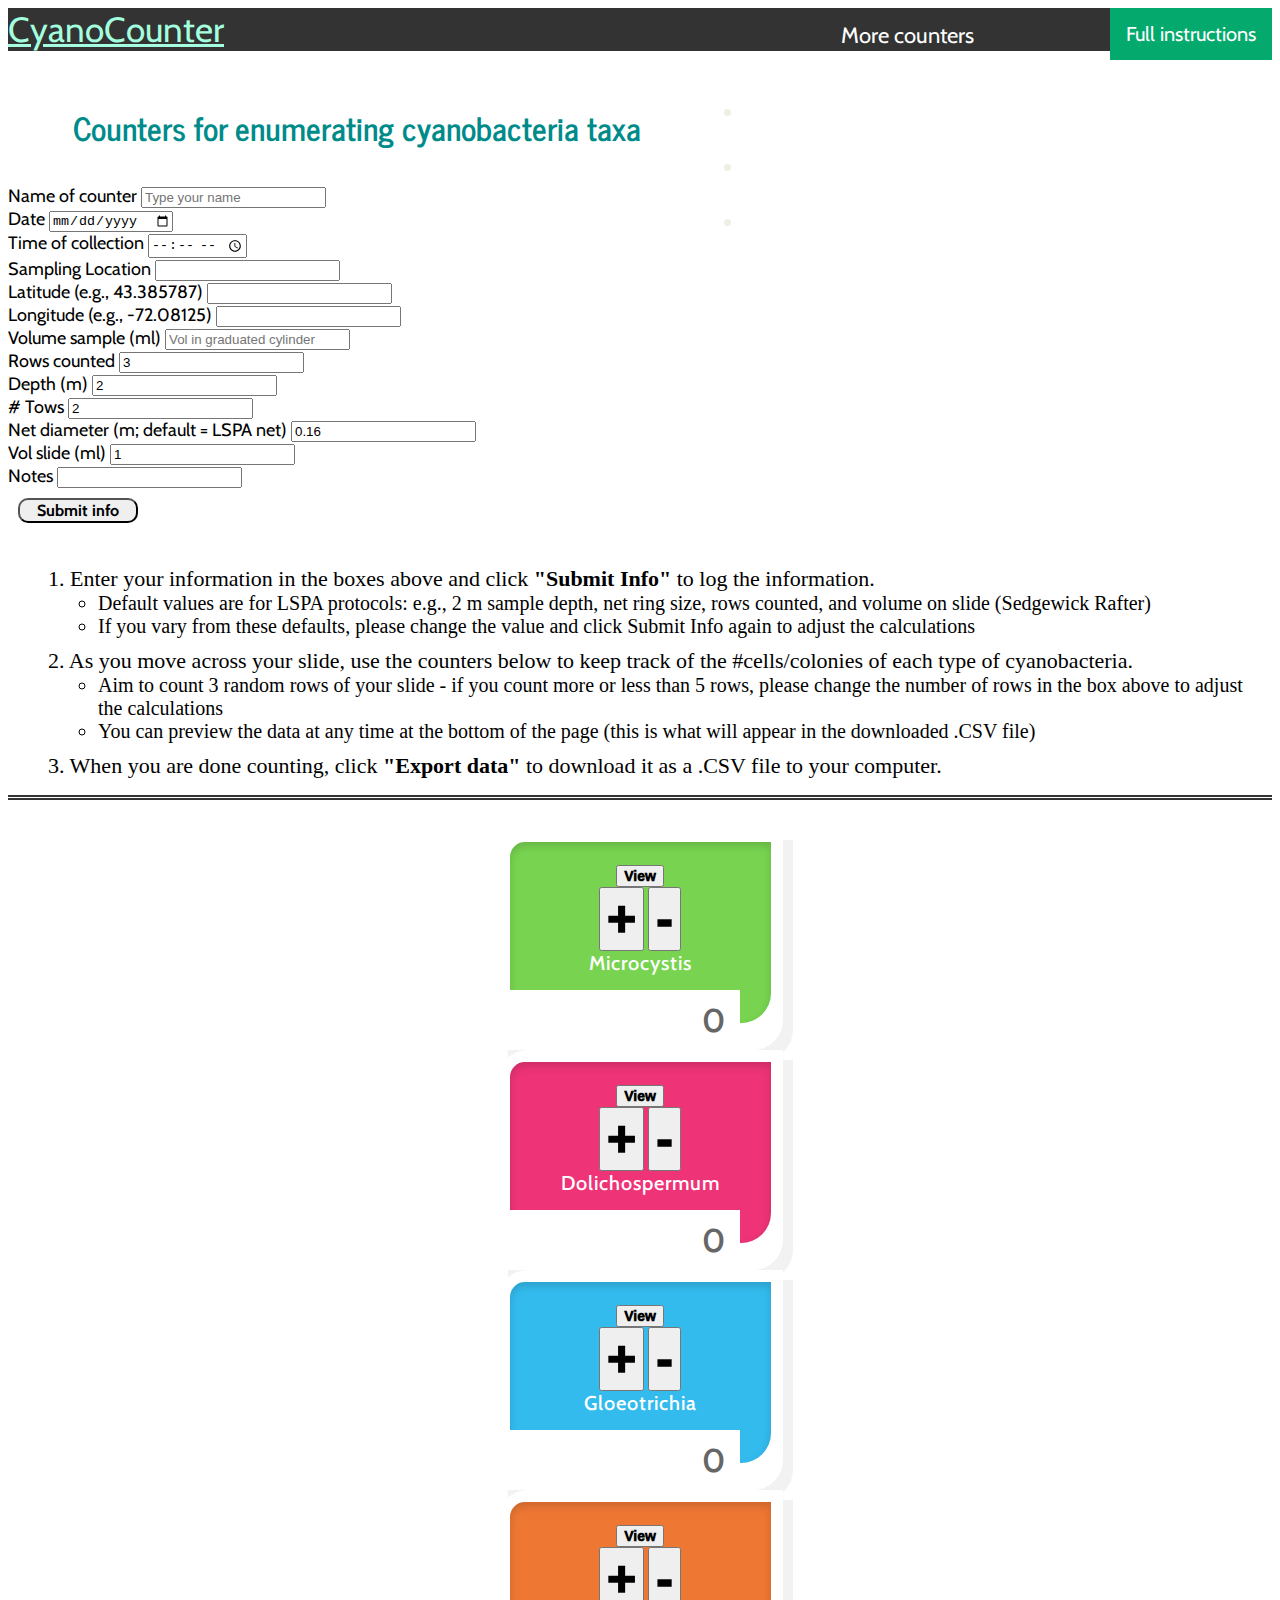
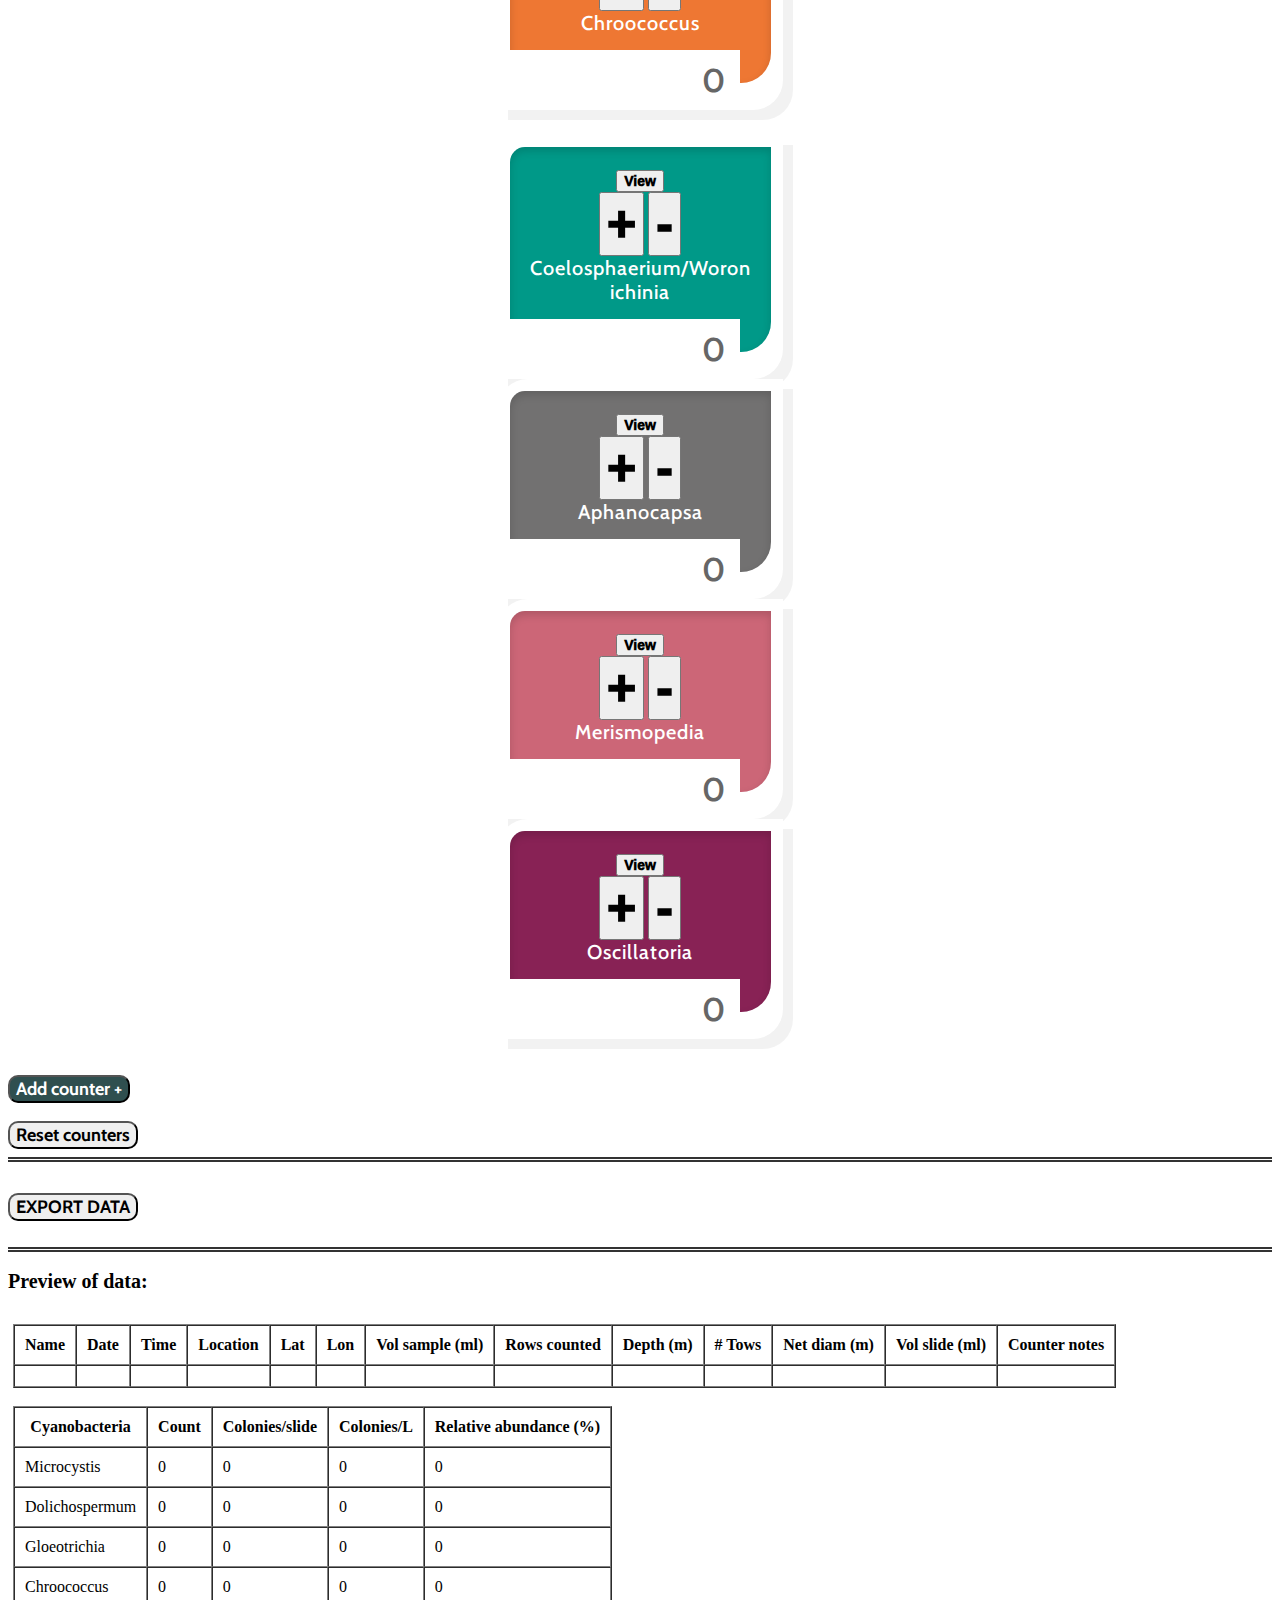
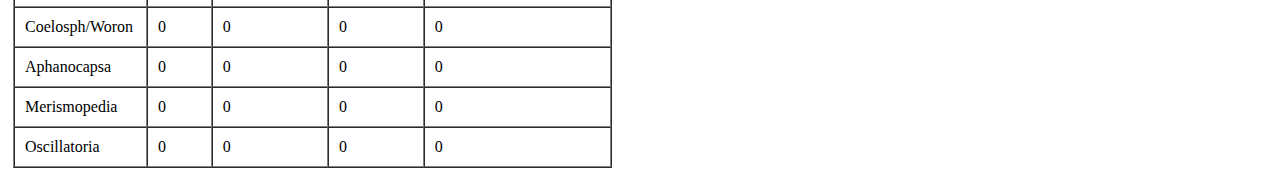
<file: index.html>
<!DOCTYPE html>
<html lang="en">
<head>
    <meta charset="UTF-8">
    <meta name="viewport" content=""width=device-width,initial-scale=1.0">
    <link rel="stylesheet" href="https://fonts.googleapis.com/css?family=Sofia|Ubuntu|Advent Pro|Oswald|Noto Sans|Assistant|Cabin|News Cycle">
    <link href="https://cdn.jsdelivr.net/npm/bootstrap@5.2.0-beta1/dist/css/bootstrap.min.css" rel="stylesheet" integrity="sha384-0evHe/X+R7YkIZDRvuzKMRqM+OrBnVFBL6DOitfPri4tjfHxaWutUpFmBp4vmVor" crossorigin="anonymous">    <title>CyanoCounter</title>
    <link href="main.css" rel="stylesheet">
    <link href="main.js">
    <!-- <link href="https://cdn.jsdelivr.net/npm/bootstrap@5.0.0/dist/css/bootstrap.min.css" rel="stylesheet" > -->
    <script src="https://cdn.jsdelivr.net/npm/@popperjs/core@2.9.2/dist/umd/popper.min.js" ></script>
    <script src="https://cdn.jsdelivr.net/npm/bootstrap@5.0.1/dist/js/bootstrap.min.js" integrity="sha384-Atwg2Pkwv9vp0ygtn1JAojH0nYbwNJLPhwyoVbhoPwBhjQPR5VtM2+xf0Uwh9KtT" crossorigin="anonymous"></script>

    <!-- Global site tag (gtag.js) - Google Analytics -->
    <script async src="https://www.googletagmanager.com/gtag/js?id=G-8JDJ20QH0E"></script>
    <script>
    window.dataLayer = window.dataLayer || [];
    function gtag(){dataLayer.push(arguments);}
    gtag('js', new Date());
    gtag('config', 'G-8JDJ20QH0E');
    </script>
</head>

<body class="jumbotron">
    <div class="navheader">
        <nav class="navbar-light navbar-expand-lg fixed-top" style="background-color: #333;">
          <a class="navbar-brand" href="#" style="color: rgb(163, 255, 223)">CyanoCounter</a>
          <li style="float:right" class="dropdown-menu-dark nav-item banner" >
            <a class="button active" href="https://github.com/jvthaney/cyanocounter/blob/main/README.md" target="_blank">Full instructions</a>
            <li style="float:right" class="dropdown-menu-dark nav-item banner" >
            <a class="dropdown-toggle" id="navbarDarkDropdownMenuLink" role="button" data-bs-toggle="dropdown" aria-expanded="false" style="color:white;font-size: 22px;">More counters</a>
            <ul class="dropdown-menu dropdown-menu-dark" aria-labelledby="navbarDarkDropdownMenuLink" style="font-size: 22px;">
                <li><a class="dropdown-item" href="index.html">CyanoCounter</a> </li>
                <li><a class="dropdown-item" href="Plankton.html">PlanktonCounter</a> </li>
                <li><a class="dropdown-item" href="Taxon.html">TaxonCounter (terrestrial or aquatic)</a> </li>
            </ul>
        </li>
        </nav>
      </div>
      <form class="row g-3 first">
        <h3 style="font-family: 'News Cycle', 'Arial Narrow', Arial, sans-serif;font-size: 32px; color: darkcyan;text-align: center;"><b>Counters for enumerating cyanobacteria taxa </b></h3>

        <div class="col-md-2">
            <label for="inputname" class="form-label">Name of counter</label>
            <input type="text" class="form-control nameinput" id="text1" placeholder="Type your name">
          </div>
          <div class="col-md-2">
            <label for="inputdate" class="form-label ">Date</label>
            <input type="date" class="form-control dateinput" id="text2">
          </div>
          <div class="col-md-2">
            <label for="inputtime" class="form-label time">Time of collection</label>
            <input type="time" class="form-control timeinput" id="text3">
          </div>
          <div class="col-md-2">
            <label for="inputlocation" class="form-label ">Sampling Location</label>
            <input type="text" class="form-control locationinput" id="text4">
          </div>
          <div class="col-md-2">
            <label for="inputlat" class="form-label">Latitude (e.g., 43.385787)</label>
            <input type="text" class="form-control latinput" id="text5">
          </div>
          <div class="col-md-2">
            <label for="inputlon" class="form-label loninput">Longitude (e.g., -72.08125)</label>
            <input type="name" class="form-control loninput" id="text6">
          </div>
          <div class="col-md-2">
            <label for="inputlon" class="form-label loninput">Volume sample (ml)</label>
            <input type="grad" class="form-control gradinput" id="text7" placeholder="Vol in graduated cylinder">
          </div>
          <div class="col-md-1">
            <label for="inputlon" class="form-label rowinput">Rows counted</label>
            <input type="rows" class="form-control rowinput" id="text8" value="3">
          </div>
          <div class="col-sm-1">
            <label for="inputlon" class="form-label depthinput">Depth (m)</label>
            <input type="depth" class="form-control depthinput" id="text9" value="2">
          </div>
          <div class="col-sm-1">
            <label for="inputlon" class="form-label towsinput"># Tows </label>
            <input type="tows" class="form-control towsinput" id="text10" value="2">
          </div>
          <div class="col-md-3">
            <label for="inputlon" class="form-label diaminput">Net diameter (m; default = LSPA net)</label>
            <input type="name" class="form-control daiminput" id="text11" value="0.16">
          </div>
          <div class="col-md-1">
            <label for="inputlon" class="form-label volinput">Vol slide (ml)</label>
            <input type="rows" class="form-control volinput" id="text12" value="1">
          </div>
          <div class="col-md-2">
            <label for="inputlon" class="form-label noteinput">Notes</label>
            <input type="notes" class="form-control noteinput" id="text13">
          </div>
          <div class="row">
          <button type="button" class="btn btn-r bg-light submitinfo" id="subbtn" onclick="fn1();rel()">Submit info</button>
         <br><br> <p id="outalert"></p>
        </div>

          <div class="container second">
            <ul>
              <li class="instructions no-bullet">1. Enter your information in the boxes above and click <b>"Submit Info"</b> to log the information.</li>
              <ul style="margin-left: 50px; padding-left: 0">
                <li class="instructions">Default values are for LSPA protocols: e.g., 2 m sample depth, net ring size, rows counted, and volume on slide (Sedgewick Rafter)</li>
                <li class="instructions" style="padding-bottom: 10px;">If you vary from these defaults, please change the value and click Submit Info again to adjust the calculations</li>
            </ul>
              <li class="instructions no-bullet">2. As you move across your slide, use the counters below to keep track of the #cells/colonies of each type of cyanobacteria.</li>
              <ul style="margin-left: 50px; padding-left: 0">
                <li class="instructions">Aim to count 3 random rows of your slide - if you count more or less than 5 rows, please change the number of rows in the box above to 
                adjust the calculations </li>
                <li class="instructions" style="padding-bottom: 10px;">You can preview the data at any time at the bottom of the page (this is what will appear in the downloaded .CSV file) </li>
            </ul>
              <li class="instructions no-bullet">3. When you are done counting, click <b>"Export data"</b> to download it 
                as a .CSV file to your computer.</li>
            </ul>
          </div>
    </form>
    <hr>
      <div class="container second">
        <div class="row">
            <div class="col-md-3 col-sm-6">
                <div class="counter">
                    <div class="counter-icon">
                        <i class="fa fa-globe"></i>
                    </div>
                    <button type="button" id="myImg1" class="btn btn-light view">View</button>
                    <br>
                    <button class="btn add mx-10 mt-10 add1">+</button>
                    <button class="btn add mx-10 mt-10 min1">-</button>
                    <h3>Microcystis</h3>
                    <span class="totalcount1 counter-value">0</span>
                </div>
            </div>
            <div class="col-md-3 col-sm-6">
                <div class="counter pink">
                    <div class="counter-icon">
                        <i class="fa fa-rocket"></i>
                    </div>
                    <button type="button" id="myImg2" class="btn btn-light view">View</button>
                    <br>
                    <button class="btn add mx-10 mt-10 add2">+</button>
                    <button class="btn add mx-10 mt-10 min2">-</button>
                    <h3>Dolichospermum</h3>
                    <span class="totalcount2 counter-value">0</span>
                </div>
            </div>
            <div class="col-md-3 col-sm-6">
                <div class="counter blue">
                    <div class="counter-icon">
                        <i class="fa fa-rocket"></i>
                    </div>
                    <button type="button" id="myImg3" class="btn btn-light view">View</button>
                    <br>
                    <button class="btn add mx-10 mt-10 add3">+</button>
                    <button class="btn add mx-10 mt-10 min3">-</button>
                    <h3>Gloeotrichia</h3>
                    <span class="totalcount3 counter-value">0</span>
                </div>
            </div>
            <div class="col-md-3 col-sm-6">
                <div class="counter orange">
                    <div class="counter-icon">
                        <i class="fa fa-rocket"></i>
                    </div>
                    <button type="button" id="myImg4" class="btn btn-light view">View</button>
                    <br>
                    <button class="btn add mx-10 mt-10 add4">+</button>
                    <button class="btn add mx-10 mt-10 min4">-</button>
                    <h3>Chroococcus</h3>
                    <span class="totalcount4 counter-value">0</span>
                    </div>
                </div>
            </div>
        </div>
        <div class="container second">
            <div class="row">
            <div class="col-md-3 col-sm-6">
                <div class="counter teal">
                    <div class="counter-icon">
                        <i class="fa fa-rocket"></i>
                    </div>
                    <button type="button" id="myImg5" class="btn btn-light view">View</button>
                    <br>
                    <button class="btn add mx-10 mt-10 add5">+</button>
                    <button class="btn add mx-10 mt-10 min5">-</button>
                    <h3>Coelosphaerium/Woronichinia</h3>
                    <span class="totalcount5 counter-value">0</span>
                </div>
            </div>
            <div class="col-md-3 col-sm-6">
                <div class="counter grey">
                    <div class="counter-icon">
                        <i class="fa fa-rocket"></i>
                    </div>
                    <button type="button" id="myImg6" class="btn btn-light view">View</button>
                    <br>
                    <button class="btn add mx-10 mt-10 add6">+</button>
                    <button class="btn add mx-10 mt-10 min6">-</button>
                    <h3>Aphanocapsa</h3>
                    <span class="totalcount6 counter-value">0</span>
                </div>
            </div>
            <div class="col-md-3 col-sm-6">
                <div class="counter rose">
                    <div class="counter-icon">
                        <i class="fa fa-rocket"></i>
                    </div>
                    <button type="button" id="myImg7" class="btn btn-light view">View</button>
                    <br>
                    <button class="btn add mx-10 mt-10 add7">+</button>
                    <button class="btn add mx-10 mt-10 min7">-</button>
                    <h3>Merismopedia</h3>
                    <span class="totalcount7 counter-value">0</span>
                </div>
            </div>
            <div class="col-md-3 col-sm-6">
                <div class="counter wine">
                    <div class="counter-icon">
                        <i class="fa fa-rocket"></i>
                    </div>
                    <button type="button" id="myImg8" class="btn btn-light view">View</button>
                    <br>
                    <button class="btn add mx-10 mt-10 add8">+</button>
                    <button class="btn add mx-10 mt-10 min8">-</button>
                    <h3>Oscillatoria</h3>
                    <span class="totalcount8 counter-value">0</span>
                </div>
            </div>
        </div>
    </div>

    <div class="container" id="nextcounter" style="display:none">
        <div class="row">
            <div class="col-md-3 col-sm-6">
            <div class="counter">
                <div class="counter-icon">
                    <i class="fa fa-rocket"></i>
                </div>
                <button class="btn add mx-10 mt-10 add9">+</button>
                <button class="btn add mx-10 mt-10 min9">-</button>
                <input type="text" onchange="namechange()" class="form-control transparent-input countername" id="tax9" placeholder="Enter name">
                <span class="totalcount9 counter-value">0</span>
            </div>
        </div>
            <div class="col-md-3 col-sm-6" id="nextcounter2" style="display:none">
                <div class="counter pink">
                    <div class="counter-icon">
                        <i class="fa fa-rocket"></i>
                    </div>
                    <button class="btn add mx-10 mt-10 add10">+</button>
                    <button class="btn add mx-10 mt-10 min10">-</button>
                    <input type="text" onchange="namechange()" class="form-control transparent-input countername" id="tax10" placeholder="Enter name">
                    <span class="totalcount10 counter-value">0</span>
                </div>
            </div>        
            <div class="col-md-3 col-sm-6" id="nextcounter3" style="display:none">
                <div class="counter blue">
                    <div class="counter-icon">
                        <i class="fa fa-rocket"></i>
                    </div>
                    <button class="btn add mx-10 mt-10 add11">+</button>
                    <button class="btn add mx-10 mt-10 min11">-</button>
                    <input type="text" onchange="namechange()" class="form-control transparent-input countername" id="tax11" placeholder="Enter name">
                    <span class="totalcount11 counter-value">0</span>
                </div>
            </div>        
            <div class="col-md-3 col-sm-6" id="nextcounter4" style="display:none">
                <div class="counter orange">
                    <div class="counter-icon">
                        <i class="fa fa-rocket"></i>
                    </div>
                    <button class="btn add mx-10 mt-10 add12">+</button>
                    <button class="btn add mx-10 mt-10 min12">-</button>
                    <input type="text" onchange="namechange()" class="form-control transparent-input countername" id="tax12" placeholder="Enter name">
                    <span class="totalcount12 counter-value">0</span>
                </div>
            </div>          
         </div>
    </div>
    <div class="container" id="nextcounter5" style="display:none">
        <div class="row">
            <div class="col-md-3 col-sm-6">
            <div class="counter teal">
                <div class="counter-icon">
                    <i class="fa fa-rocket"></i>
                </div>
                <button class="btn add mx-10 mt-10 add13">+</button>
                <button class="btn add mx-10 mt-10 min13">-</button>
                <input type="text" onchange="namechange()" class="form-control transparent-input countername" id="tax13" placeholder="Enter name">
                <span class="totalcount13 counter-value">0</span>
            </div>
        </div>
        <div class="col-md-3 col-sm-6" id="nextcounter6" style="display:none">
            <div class="counter grey">
                <div class="counter-icon">
                    <i class="fa fa-rocket"></i>
                </div>
                <button class="btn add mx-10 mt-10 add14">+</button>
                <button class="btn add mx-10 mt-10 min14">-</button>
                <input type="text" onchange="namechange()" class="form-control transparent-input countername" id="tax14" placeholder="Enter name">
                <span class="totalcount14 counter-value">0</span>
            </div>
        </div>
        <div class="col-md-3 col-sm-6" id="nextcounter7" style="display:none">
            <div class="counter rose">
                <div class="counter-icon">
                    <i class="fa fa-rocket"></i>
                </div>
                <button class="btn add mx-10 mt-10 add15">+</button>
                <button class="btn add mx-10 mt-10 min15">-</button>
                <input type="text" onchange="namechange()" class="form-control transparent-input countername" id="tax15" placeholder="Enter name">
                <span class="totalcount15 counter-value">0</span>
            </div>
        </div>
        <div class="col-md-3 col-sm-6" id="nextcounter8" style="display:none">
            <div class="counter wine">
                <div class="counter-icon">
                    <i class="fa fa-rocket"></i>
                </div>
                <button class="btn add mx-10 mt-10 add16">+</button>
                <button class="btn add mx-10 mt-10 min16">-</button>
                <input type="text" onchange="namechange()" class="form-control transparent-input countername" id="tax16" placeholder="Enter name">
                <span class="totalcount16 counter-value">0</span>
            </div>
        </div>                              
    </div>
</div>
<br><br>
<button type="button" class="btn btn-r btn-addcounter" id="btn-addcounter" onclick="addnewcounter()" style="background-color: darkslategray;color: white;">Add counter +</button>
<span class="numbercounters counter-value" style="display:none">0</span>
<br><br>
<button class="btn btn-r reset bg-light" >Reset counters</button>
<hr>
<br>
<button type="button" class="btn btn-r exp btn-light" >EXPORT DATA</button>
<br><br>
<hr>
<h1 class="instructions">Preview of data:</h1>
    <br>
    <table class="tbl", border="1" cellspacing="0" cellpadding="10">
        <tr>
            <th>Name</th>
            <th>Date</th>
            <th>Time</th>
            <th>Location</th>
            <th>Lat</th>
            <th>Lon</th>
            <th>Vol sample (ml)</th>
            <th>Rows counted</th>
            <th>Depth (m)</th>
            <th># Tows</th>
            <th>Net diam (m)</th>
            <th>Vol slide (ml)</th>
            <th>Counter notes</th>
        </tr>
        <tr>
            <td class="nameoutput" id="output1"></td>
            <td class="dateoutput" id="output2"></td>
            <td class="timeoutput" id="output3"></td>
            <td class="locationoutput" id="output4"></td>
            <td class="latoutput" id="output5"></td>
            <td class="lonoutput" id="output6"></td>
            <td class="gradoutput" id="output7"></td>
            <td class="rowoutput" id="output8"></td>
            <td class="towsoutput" id="output9"></td>
            <td class="depthoutput" id="output10"></td>
            <td class="diamoutput" id="output11"></td>
            <td class="noteoutput" id="output12"></td>
            <td class="slideoutput" id="output13"></td>
        </tr>
    </table> 
    <br>
        <table class="tbl", border="1" cellspacing="0" cellpadding="10" >
            <tr>
                <th>Cyanobacteria</th>
                <th>Count</th>
                <th>Colonies/slide</th>
                <th>Colonies/L</th>
                <th>Relative abundance (%)</th>
            </tr>
            <tr>
                <td>Microcystis</td>
                <td class="tbl1">0</td>
                <td class="tbl1b" id="tbl1b">0</td>
                <td class="tbl1c" id="tbl1c">0</td>
                <td class="tbl1d" id="tbl1d">0</td>
            </tr>
            <tr>
                <td>Dolichospermum</td>
                <td class="tbl2">0</td>
                <td class="tbl2b" id="tbl2b">0</td>
                <td class="tbl2c" id="tbl2c">0</td>
                <td class="tbl2d" id="tbl2d">0</td>
            </tr>
            <tr>
                <td>Gloeotrichia</td>
                <td class="tbl3">0</td>
                <td class="tbl3b" id="tbl3b">0</td>
                <td class="tbl3c" id="tbl3c">0</td>
                <td class="tbl3d" id="tbl3d">0</td>
            </tr>
            <tr>
                <td>Chroococcus</td>
                <td class="tbl4">0</td>
                <td class="tbl4b" id="tbl4b">0</td>
                <td class="tbl4c" id="tbl4c">0</td>
                <td class="tbl4d" id="tbl4d">0</td>
            </tr>
            <tr>
                <td>Coelosph/Woron</td>
                <td class="tbl5">0</td>
                <td class="tbl5b" id="tbl5b">0</td>
                <td class="tbl5c" id="tbl5c">0</td>
                <td class="tbl5d" id="tbl5d">0</td>
            </tr>
            <tr>
                <td>Aphanocapsa</td>
                <td class="tbl6">0</td>
                <td class="tbl6b" id="tbl6b">0</td>
                <td class="tbl6c" id="tbl6c">0</td>
                <td class="tbl6d" id="tbl6d">0</td>
            </tr>
            <tr>
                <td>Merismopedia</td>
                <td class="tbl7 counter-value">0</td>
                <td class="tbl7b counter-value" id="tbl7b">0</td>
                <td class="tbl7c" id="tbl7c">0</td>
                <td class="tbl7d" id="tbl7d">0</td>
            </tr>
            <tr>
                <td>Oscillatoria</td>
                <td class="tbl8 counter-value">0</td>
                <td class="tbl8b counter-value" id="tbl8b">0</td>
                <td class="tbl8c counter-value" id="tbl8c">0</td>
                <td class="tbl8d" id="tbl8d">0</td>
            </tr>
            <tr id="nextrow" style="display:none">
                <td id="tax9out"></td>
                <td class="tbl9 counter-value">0</td>
                <td class="tbl9b counter-value" id="tbl9b">0</td>
                <td class="tbl9c counter-value" id="tbl9c">0</td>
                <td class="tbl9d" id="tbl9d">0</td>
            </tr>
            <tr id="nextrow2" style="display:none">
                <td id="tax10out"></td>
                <td class="tbl10 counter-value">0</td>
                <td class="tbl10b counter-value" id="tbl10b">0</td>
                <td class="tbl10c counter-value" id="tbl10c">0</td>
                <td class="tbl10d" id="tbl10d">0</td>
            </tr>
            <tr id="nextrow3" style="display:none">
                <td id="tax11out"></td>
                <td class="tbl11 counter-value">0</td>
                <td class="tbl11b counter-value" id="tbl11b">0</td>
                <td class="tbl11c counter-value" id="tbl11c">0</td>
                <td class="tbl11d" id="tbl11d">0</td>
            </tr>
            <tr id="nextrow4" style="display:none">
                <td id="tax12out"></td>
                <td class="tbl12 counter-value">0</td>
                <td class="tbl12b counter-value" id="tbl12b">0</td>
                <td class="tbl12c counter-value" id="tbl12c">0</td>
                <td class="tbl12d" id="tbl12d">0</td>
            </tr>
            <tr id="nextrow5" style="display:none">
                <td id="tax13out"></td>
                <td class="tbl13 counter-value">0</td>
                <td class="tbl13b counter-value" id="tbl13b">0</td>
                <td class="tbl13c counter-value" id="tbl13c">0</td>
                <td class="tbl13d" id="tbl13d">0</td>
            </tr>
            <tr id="nextrow6" style="display:none">
                <td id="tax14out"></td>
                <td class="tbl14 counter-value">0</td>
                <td class="tbl14b counter-value" id="tbl14b">0</td>
                <td class="tbl14c counter-value" id="tbl14c">0</td>
                <td class="tbl14d" id="tbl14d">0</td>
            </tr>
            <tr id="nextrow7" style="display:none">
                <td id="tax15out"></td>
                <td class="tbl15 counter-value">0</td>
                <td class="tbl15b counter-value" id="tbl15b">0</td>
                <td class="tbl15c counter-value" id="tbl15c">0</td>
                <td class="tbl15d" id="tbl15d">0</td>
            </tr>
            <tr id="nextrow8" style="display:none">
                <td id="tax16out"></td>
                <td class="tbl16 counter-value">0</td>
                <td class="tbl16b counter-value" id="tbl16b">0</td>
                <td class="tbl16c counter-value" id="tbl16c">0</td>
                <td class="tbl16d" id="tbl16d">0</td>
            </tr>
        </table>
        <br>

<!-- Trigger the Modal -->
<!-- <img id="myImg" src="MCimages.jpg" alt="Snow" style="width:100%;max-width:300px"> -->
                    <!-- The Modal -->
                    <div id="myModal1" class="modal modal1">
                        <span class="close close1">&times;</span>
                        <img class="modal-content" id="img01 myImg1" src="IDimages/MCimages.jpg">
                        <div id="caption1" class="caption"><a class="caption" href="http://cfb.unh.edu/CyanoKey/Microcystis.html" target="_blank">See more images</a></div>
                    </div>
                    <div id="myModal2" class="modal modal2">
                        <span class="close close2">&times;</span>
                        <img class="modal-content" id="img02 myImg2" src="IDimages/DOLimages.jpg">
                        <div id="caption2" class="caption"><a class="caption" href="http://cfb.unh.edu/CyanoKey/Anabaena.html" target="_blank">See more images</a></div>
                    </div>
                    <div id="myModal3" class="modal modal3">
                        <span class="close close3">&times;</span>
                        <img class="modal-content" id="img03 myImg3" src="IDimages/GLOEOimages.jpg">
                        <div id="caption3" class="caption"><a class="caption" href="http://cfb.unh.edu/CyanoKey/Gloeotrichia.html" target="_blank">See more images</a></div>
                    </div>
                    <div id="myModal4" class="modal modal4">
                        <span class="close close4">&times;</span>
                        <img class="modal-content" id="img04 myImg4" src="IDimages/CHROOimages.jpg">
                        <div id="caption4" class="caption"><a class="caption" href="http://cfb.unh.edu/CyanoKey/Gloeocapsa.html" target="_blank">See more images</a></div>
                    </div>
                    <div id="myModal5" class="modal modal5">
                        <span class="close close5">&times;</span>
                        <img class="modal-content" id="img05 myImg5" src="IDimages/COEL_WOROimages.jpg">
                        <div id="caption5" class="caption">See more images of <a style="text-decoration: none;color: darksalmon;" href="http://cfb.unh.edu/CyanoKey/Woronichinia.html" target="_blank">Woronichinia</a> and 
                            <a style="text-decoration: none;color: darksalmon;" href="http://cfb.unh.edu/CyanoKey/Coelosphaerium.html" target="_blank">Coelosphaerium</a></div>
                    </div>
                    <div id="myModal6" class="modal modal6">
                        <span class="close close6">&times;</span>
                        <img class="modal-content" id="img06 myImg6" src="IDimages/APHANimages.jpg">
                        <div id="caption6" class="caption"><a class="caption" href="http://cfb.unh.edu/CyanoKey/Aphanocapsa.html" target="_blank">See more images</a></div>
                    </div>
                    <div id="myModal7" class="modal modal7">
                        <span class="close close7">&times;</span>
                        <img class="modal-content" id="img07 myImg7" src="IDimages/MERISimages.jpg">
                        <div id="caption7" class="caption"><a class="caption" href="http://cfb.unh.edu/CyanoKey/Merismopedia.html" target="_blank">See more images</a></div>
                    </div>
                    <div id="myModal8" class="modal modal8">
                        <span class="close close8">&times;</span>
                        <img class="modal-content" id="img08 myImg8" src="IDimages/OSCimages.jpg">
                        <div id="caption8" class="caption"><a class="caption" href="http://cfb.unh.edu/CyanoKey/Oscillatoria.html" target="_blank">See more images</a></div>
                    </div>


    <script src="main.js"></script>
    
</body>
</html>
</file>
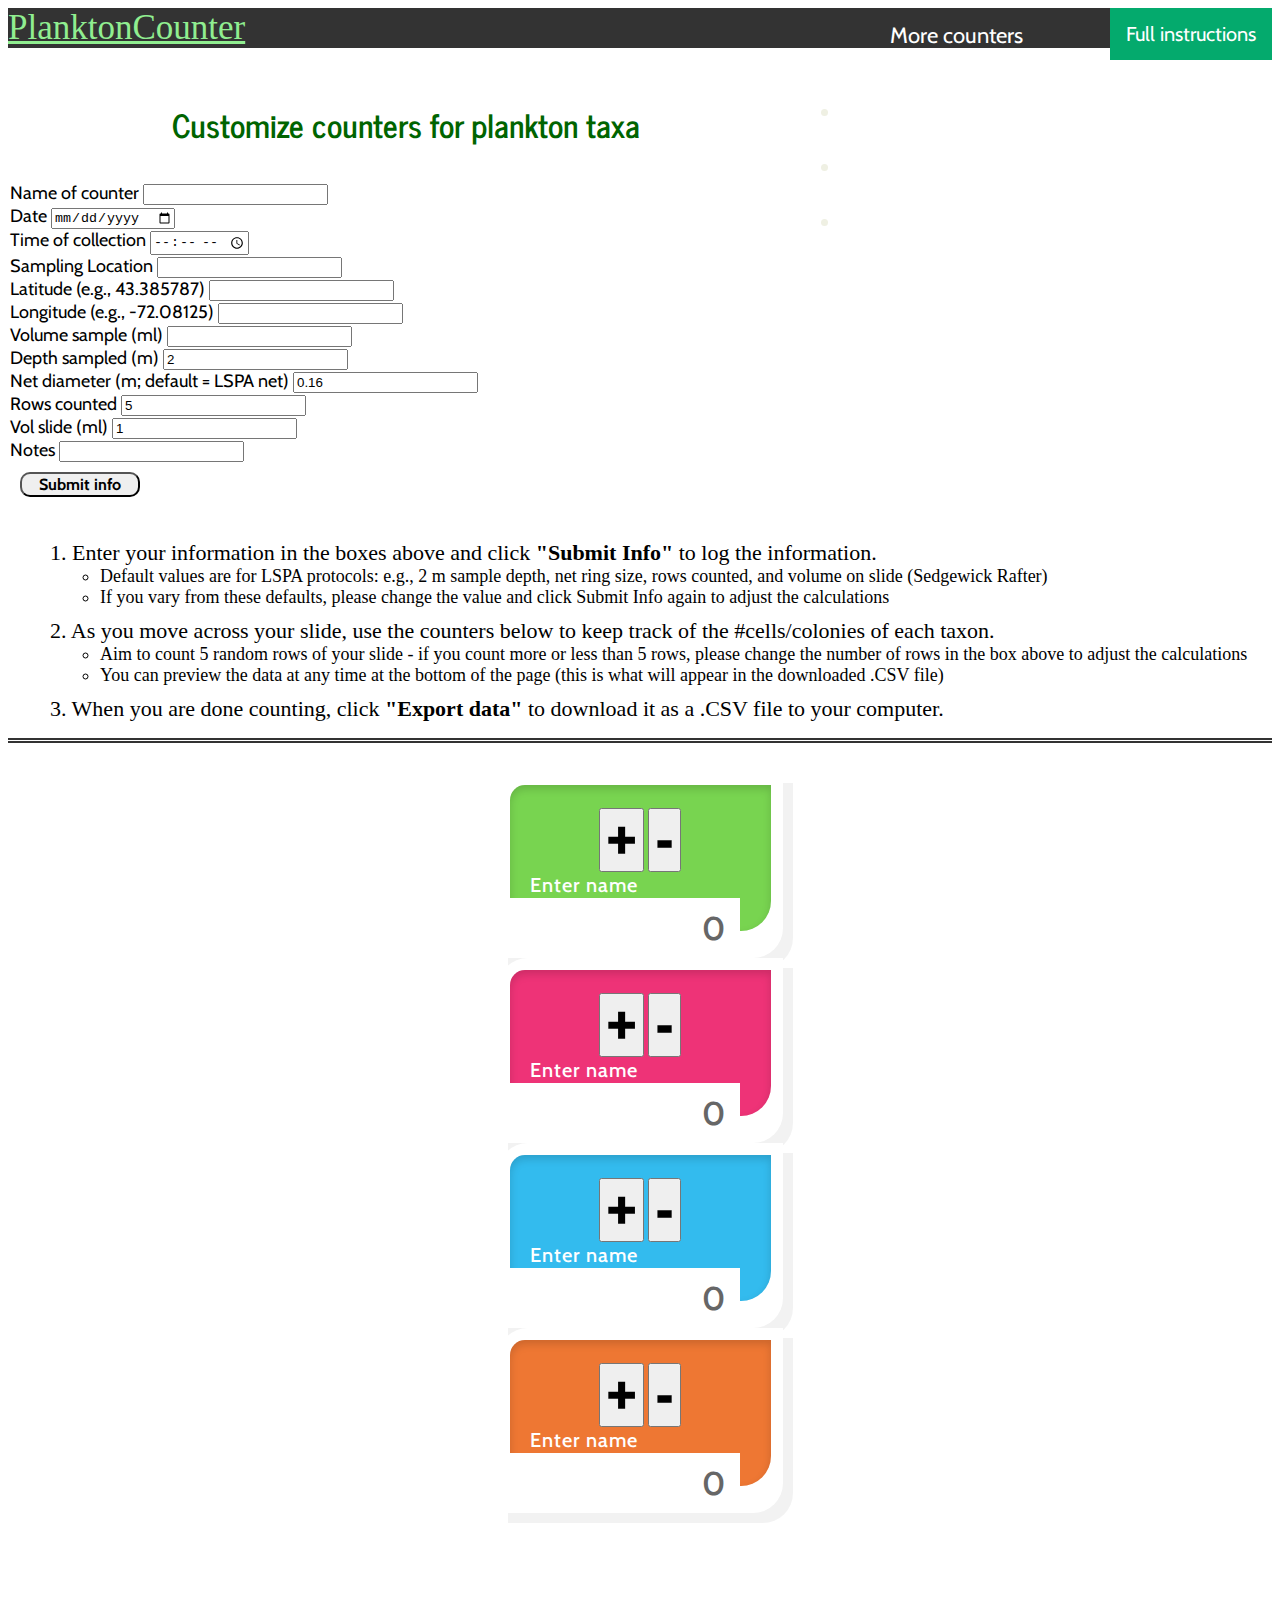
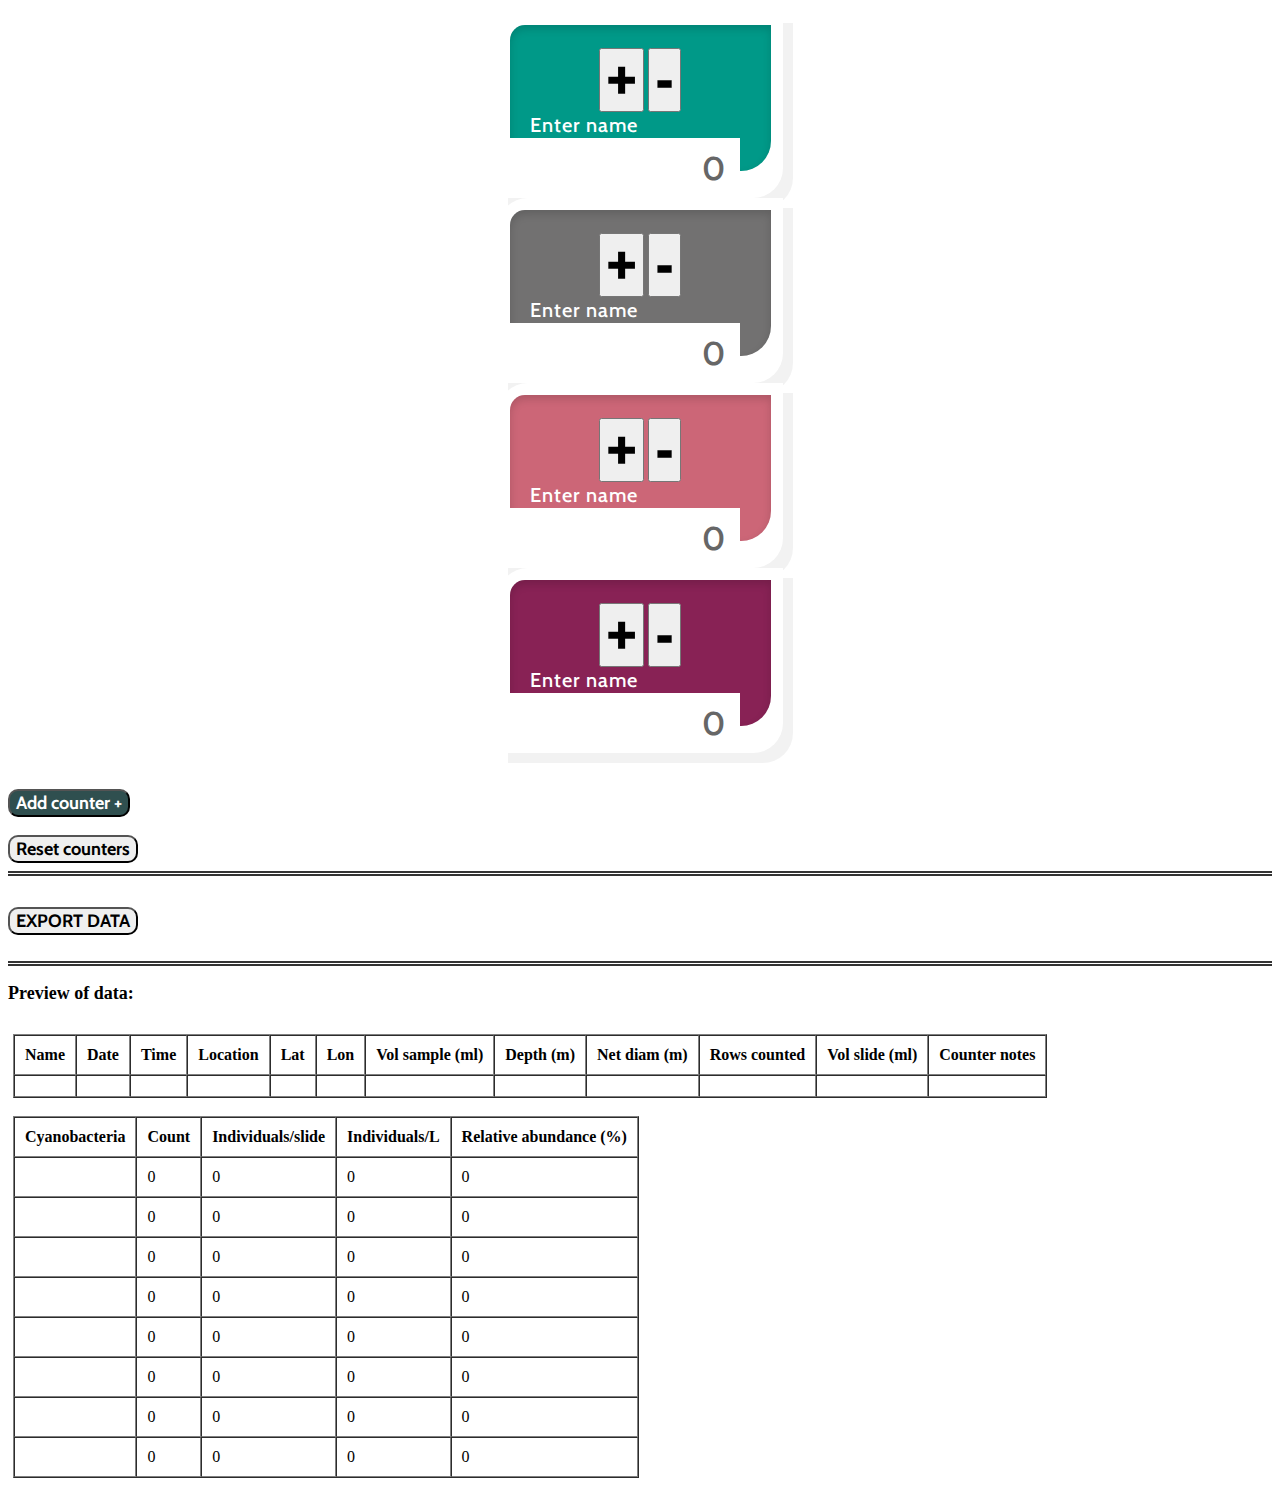
<file: index2.html>
<!DOCTYPE html>
<html lang="en">
<head>
    <meta charset="UTF-8">
    <meta name="viewport" content=""width=device-width,initial-scale=1.0">
    <link rel="stylesheet" href="https://fonts.googleapis.com/css?family=Sofia|Ubuntu|Advent Pro|Oswald|Noto Sans|Assistant|Cabin|Barlow Condensed|News Cycle">
    <link href="https://cdn.jsdelivr.net/npm/bootstrap@5.2.0-beta1/dist/css/bootstrap.min.css" rel="stylesheet" integrity="sha384-0evHe/X+R7YkIZDRvuzKMRqM+OrBnVFBL6DOitfPri4tjfHxaWutUpFmBp4vmVor" crossorigin="anonymous">    <title>Tally counter</title>
    <link href="main2.css" rel="stylesheet">
    <link href="main2.js">
    <!-- <link href="https://cdn.jsdelivr.net/npm/bootstrap@5.0.0/dist/css/bootstrap.min.css" rel="stylesheet" > -->
    <script src="https://cdn.jsdelivr.net/npm/@popperjs/core@2.9.2/dist/umd/popper.min.js" ></script>
    <script src="https://cdn.jsdelivr.net/npm/bootstrap@5.0.1/dist/js/bootstrap.min.js" integrity="sha384-Atwg2Pkwv9vp0ygtn1JAojH0nYbwNJLPhwyoVbhoPwBhjQPR5VtM2+xf0Uwh9KtT" crossorigin="anonymous"></script>
    
    <!-- Global site tag (gtag.js) - Google Analytics -->
    <script async src="https://www.googletagmanager.com/gtag/js?id=G-8JDJ20QH0E"></script>
    <script>
    window.dataLayer = window.dataLayer || [];
    function gtag(){dataLayer.push(arguments);}
    gtag('js', new Date());
    gtag('config', 'G-8JDJ20QH0E');
    </script>
</head>

<body class="jumbotron">
    <div class="navheader">
        <nav class="navbar-light navbar-expand-lg fixed-top" style="background-color: #333;">
          <a class="navbar-brand" href="#" style="color: lightgreen">PlanktonCounter</a>
          <li style="float:right" class="dropdown-menu-dark nav-item banner" >
            <a class="button active" href="https://github.com/jvthaney/cyanocounter/blob/main/README.md" target="_blank">Full instructions</a>
            <li style="float:right" class="dropdown-menu-dark nav-item banner" >
            <a class="dropdown-toggle" id="navbarDarkDropdownMenuLink" role="button" data-bs-toggle="dropdown" aria-expanded="false" style="color:white;font-size: 22px;">More counters</a>
            <ul class="dropdown-menu dropdown-menu-dark" aria-labelledby="navbarDarkDropdownMenuLink" style="font-size: 22px;">
                <li><a class="dropdown-item" href="index.html">CyanoCounter</a> </li>
                <li><a class="dropdown-item" href="index2.html">PlanktonCounter</a> </li>
                <li><a class="dropdown-item" href="index3.html">TaxonCounter (terrestrial)</a> </li>
            </ul>
        </li>
        </nav>
      </div>
      </div>
      <form class="row g-3 first" style="margin-left: 2px;margin-right: 2px;">
        <h3 style="font-family: 'News Cycle', 'Arial Narrow', Arial, sans-serif;font-size: 32px; color: darkgreen;text-align: center;"><b>Customize counters for plankton taxa</b></h3>
        <div class="col-md-2">
            <label for="inputname" class="form-label">Name of counter</label>
            <input type="text" class="form-control nameinput" id="text1" placeholder="Type your name">
          </div>
          <div class="col-md-2">
            <label for="inputdate" class="form-label ">Date</label>
            <input type="date" class="form-control dateinput" id="text2">
          </div>
          <div class="col-md-2">
            <label for="inputtime" class="form-label time">Time of collection</label>
            <input type="time" class="form-control timeinput" id="text3">
          </div>
          <div class="col-md-2">
            <label for="inputlocation" class="form-label ">Sampling Location</label>
            <input type="text" class="form-control locationinput" id="text4">
          </div>
          <div class="col-md-2">
            <label for="inputlat" class="form-label">Latitude (e.g., 43.385787)</label>
            <input type="text" class="form-control latinput" id="text5">
          </div>
          <div class="col-md-2">
            <label for="inputlon" class="form-label loninput">Longitude (e.g., -72.08125)</label>
            <input type="name" class="form-control loninput" id="text6">
          </div>
          <div class="col-md-2">
            <label for="inputlon" class="form-label loninput">Volume sample (ml)</label>
            <input type="grad" class="form-control gradinput" id="text7" placeholder="Vol in graduated cylinder">
          </div>
          <div class="col-sm-2">
            <label for="inputlon" class="form-label depthinput">Depth sampled (m)</label>
            <input type="depth" class="form-control depthinput" id="text8" value="2">
          </div>
          <div class="col-md-3">
            <label for="inputlon" class="form-label diaminput">Net diameter (m; default = LSPA net)</label>
            <input type="name" class="form-control daiminput" id="text9" value="0.16">
          </div>
          <div class="col-md-2">
            <label for="inputlon" class="form-label rowinput">Rows counted</label>
            <input type="rows" class="form-control rowinput" id="text10" value="5">
          </div>
          <div class="col-md-1">
            <label for="inputlon" class="form-label rowinput">Vol slide (ml)</label>
            <input type="rows" class="form-control rowinput" id="text11" value="1">
          </div>
          <div class="col-md-1">
            <label for="inputlon" class="form-label noteinput">Notes</label>
            <input type="notes" class="form-control noteinput" id="text12">
          </div>
          <div class="row">
          <button type="button" class="btn btn-r bg-light submitinfo" id="subbtn" onclick="fn1();rel()">Submit info</button>
         <br><br> <p id="outalert"></p>
        </div>

        <div class="container second">
            <ul >
              <li class="instructions no-bullet">1. Enter your information in the boxes above and click <b>"Submit Info"</b> to log the information.</li>
              <ul style="margin-left: 50px; padding-left: 0">
                <li class="instructions">Default values are for LSPA protocols: e.g., 2 m sample depth, net ring size, rows counted, and volume on slide (Sedgewick Rafter)</li>
                <li class="instructions" style="padding-bottom: 10px;">If you vary from these defaults, please change the value and click Submit Info again to adjust the calculations</li>
            </ul>
              <li class="instructions no-bullet">2. As you move across your slide, use the counters below to keep track of the #cells/colonies of each taxon.</li>
              <ul style="margin-left: 50px; padding-left: 0">
                <li class="instructions">Aim to count 5 random rows of your slide - if you count more or less than 5 rows, please change the number of rows in the box above to 
                adjust the calculations </li>
                <li class="instructions" style="padding-bottom: 10px;">You can preview the data at any time at the bottom of the page (this is what will appear in the downloaded .CSV file) </li>
            </ul>
              <li class="instructions no-bullet">3. When you are done counting, click <b>"Export data"</b> to download it 
                as a .CSV file to your computer.</li>
            </ul>
          </div>
    </form>
    <hr>
      <div class="container second">
        <div class="row">
            <div class="col-md-3 col-sm-6">
                <div class="counter">
                    <div class="counter-icon">
                        <i class="fa fa-globe"></i>
                    </div>
                    <button class="btn add mx-10 mt-10 add1">+</button>
                    <button class="btn add mx-10 mt-10 min1">-</button>
                    <input type="text" onchange="namechange()" class="form-control transparent-input countername" id="tax1" placeholder="Enter name">
                    <span class="totalcount1 counter-value">0</span>
                </div>
            </div>
            <div class="col-md-3 col-sm-6">
                <div class="counter pink">
                    <div class="counter-icon">
                        <i class="fa fa-rocket"></i>
                    </div>
                    <button class="btn add mx-10 mt-10 add2">+</button>
                    <button class="btn add mx-10 mt-10 min2">-</button>
                    <input type="text" onchange="namechange()" class="form-control transparent-input countername" id="tax2" placeholder="Enter name">
                    <span class="totalcount2 counter-value">0</span>
                </div>
            </div>
            <div class="col-md-3 col-sm-6">
                <div class="counter blue">
                    <div class="counter-icon">
                        <i class="fa fa-rocket"></i>
                    </div>
                    <button class="btn add mx-10 mt-10 add3">+</button>
                    <button class="btn add mx-10 mt-10 min3">-</button>
                    <input type="text" onchange="namechange()" class="form-control transparent-input countername" id="tax3" placeholder="Enter name">
                    <span class="totalcount3 counter-value">0</span>
                </div>
            </div>
            <div class="col-md-3 col-sm-6">
                <div class="counter orange">
                    <div class="counter-icon">
                        <i class="fa fa-rocket"></i>
                    </div>
                    <button class="btn add mx-10 mt-10 add4">+</button>
                    <button class="btn add mx-10 mt-10 min4">-</button>
                    <input type="text" onchange="namechange()" class="form-control transparent-input countername" id="tax4" placeholder="Enter name">
                    <span class="totalcount4 counter-value">0</span>
                    </div>
                </div>
            </div>
        </div>
        <div class="container">
            <div class="row">
            <div class="col-md-3 col-sm-6">
                <div class="counter teal">
                    <div class="counter-icon">
                        <i class="fa fa-rocket"></i>
                    </div>
                    <button class="btn add mx-10 mt-10 add5">+</button>
                    <button class="btn add mx-10 mt-10 min5">-</button>
                    <input type="text" onchange="namechange()" class="form-control transparent-input countername" id="tax5" placeholder="Enter name">
                    <span class="totalcount5 counter-value">0</span>
                </div>
            </div>
            <div class="col-md-3 col-sm-6">
                <div class="counter grey">
                    <div class="counter-icon">
                        <i class="fa fa-rocket"></i>
                    </div>
                    <button class="btn add mx-10 mt-10 add6">+</button>
                    <button class="btn add mx-10 mt-10 min6">-</button>
                    <input type="text" onchange="namechange()" class="form-control transparent-input countername" id="tax6" placeholder="Enter name">
                    <span class="totalcount6 counter-value">0</span>
                </div>
            </div>
            <div class="col-md-3 col-sm-6">
                <div class="counter rose">
                    <div class="counter-icon">
                        <i class="fa fa-rocket"></i>
                    </div>
                    <button class="btn add mx-10 mt-10 add7">+</button>
                    <button class="btn add mx-10 mt-10 min7">-</button>
                    <input type="text" onchange="namechange()" class="form-control transparent-input countername" id="tax7" placeholder="Enter name">
                    <span class="totalcount7 counter-value">0</span>
                </div>
            </div>
            <div class="col-md-3 col-sm-6">
                <div class="counter wine">
                    <div class="counter-icon">
                        <i class="fa fa-rocket"></i>
                    </div>
                    <button class="btn add mx-10 mt-10 add8">+</button>
                    <button class="btn add mx-10 mt-10 min8">-</button>
                    <input type="text" onchange="namechange()" class="form-control transparent-input countername" id="tax8" placeholder="Enter name">
                    <span class="totalcount8 counter-value">0</span>
                </div>
                </div>
            </div>
        </div>
        <div class="container" id="nextcounter" style="display:none">
            <div class="row">
                <div class="col-md-3 col-sm-6">
                <div class="counter">
                    <div class="counter-icon">
                        <i class="fa fa-rocket"></i>
                    </div>
                    <button class="btn add mx-10 mt-10 add9">+</button>
                    <button class="btn add mx-10 mt-10 min9">-</button>
                    <input type="text" onchange="namechange()" class="form-control transparent-input countername" id="tax9" placeholder="Enter name">
                    <span class="totalcount9 counter-value">0</span>
                </div>
            </div>
                <div class="col-md-3 col-sm-6" id="nextcounter2" style="display:none">
                    <div class="counter pink">
                        <div class="counter-icon">
                            <i class="fa fa-rocket"></i>
                        </div>
                        <button class="btn add mx-10 mt-10 add10">+</button>
                        <button class="btn add mx-10 mt-10 min10">-</button>
                        <input type="text" onchange="namechange()" class="form-control transparent-input countername" id="tax10" placeholder="Enter name">
                        <span class="totalcount10 counter-value">0</span>
                    </div>
                </div>        
                <div class="col-md-3 col-sm-6" id="nextcounter3" style="display:none">
                    <div class="counter blue">
                        <div class="counter-icon">
                            <i class="fa fa-rocket"></i>
                        </div>
                        <button class="btn add mx-10 mt-10 add11">+</button>
                        <button class="btn add mx-10 mt-10 min11">-</button>
                        <input type="text" onchange="namechange()" class="form-control transparent-input countername" id="tax11" placeholder="Enter name">
                        <span class="totalcount11 counter-value">0</span>
                    </div>
                </div>        
                <div class="col-md-3 col-sm-6" id="nextcounter4" style="display:none">
                    <div class="counter orange">
                        <div class="counter-icon">
                            <i class="fa fa-rocket"></i>
                        </div>
                        <button class="btn add mx-10 mt-10 add12">+</button>
                        <button class="btn add mx-10 mt-10 min12">-</button>
                        <input type="text" onchange="namechange()" class="form-control transparent-input countername" id="tax12" placeholder="Enter name">
                        <span class="totalcount12 counter-value">0</span>
                    </div>
                </div>          
             </div>
        </div>
        <div class="container" id="nextcounter5" style="display:none">
            <div class="row">
                <div class="col-md-3 col-sm-6">
                <div class="counter teal">
                    <div class="counter-icon">
                        <i class="fa fa-rocket"></i>
                    </div>
                    <button class="btn add mx-10 mt-10 add13">+</button>
                    <button class="btn add mx-10 mt-10 min13">-</button>
                    <input type="text" onchange="namechange()" class="form-control transparent-input countername" id="tax13" placeholder="Enter name">
                    <span class="totalcount13 counter-value">0</span>
                </div>
            </div>
            <div class="col-md-3 col-sm-6" id="nextcounter6" style="display:none">
                <div class="counter grey">
                    <div class="counter-icon">
                        <i class="fa fa-rocket"></i>
                    </div>
                    <button class="btn add mx-10 mt-10 add14">+</button>
                    <button class="btn add mx-10 mt-10 min14">-</button>
                    <input type="text" onchange="namechange()" class="form-control transparent-input countername" id="tax14" placeholder="Enter name">
                    <span class="totalcount14 counter-value">0</span>
                </div>
            </div>
            <div class="col-md-3 col-sm-6" id="nextcounter7" style="display:none">
                <div class="counter rose">
                    <div class="counter-icon">
                        <i class="fa fa-rocket"></i>
                    </div>
                    <button class="btn add mx-10 mt-10 add15">+</button>
                    <button class="btn add mx-10 mt-10 min15">-</button>
                    <input type="text" onchange="namechange()" class="form-control transparent-input countername" id="tax15" placeholder="Enter name">
                    <span class="totalcount15 counter-value">0</span>
                </div>
            </div>
            <div class="col-md-3 col-sm-6" id="nextcounter8" style="display:none">
                <div class="counter wine">
                    <div class="counter-icon">
                        <i class="fa fa-rocket"></i>
                    </div>
                    <button class="btn add mx-10 mt-10 add16">+</button>
                    <button class="btn add mx-10 mt-10 min16">-</button>
                    <input type="text" onchange="namechange()" class="form-control transparent-input countername" id="tax16" placeholder="Enter name">
                    <span class="totalcount16 counter-value">0</span>
                </div>
            </div>                              
        </div>
    </div>
    <br><br>
    <button type="button" class="btn btn-r btn-addcounter" id="btn-addcounter" onclick="addnewcounter()" style="background-color: darkslategray;color: white;">Add counter +</button>
    <span class="numbercounters counter-value" style="display:none">0</span>
    <br><br>
    <button class="btn btn-r reset bg-light" >Reset counters</button>
    <hr>
    <br>
    <button type="button" class="btn btn-r exp btn-light" >EXPORT DATA</button>
<br><br>
<hr>
  <h1 class="instructions">Preview of data:</h1>
    <br>
    <table class="tbl", border="1" cellspacing="0" cellpadding="10">
        <tr>
            <th>Name</th>
            <th>Date</th>
            <th>Time</th>
            <th>Location</th>
            <th>Lat</th>
            <th>Lon</th>
            <th>Vol sample (ml)</th>
            <th>Depth (m)</th>
            <th>Net diam (m)</th>
            <th>Rows counted</th>
            <th>Vol slide (ml)</th>
            <th>Counter notes</th>
        </tr>
        <tr>
            <td class="nameoutput" id="output1"></td>
            <td class="dateoutput" id="output2"></td>
            <td class="timeoutput" id="output3"></td>
            <td class="locationoutput" id="output4"></td>
            <td class="latoutput" id="output5"></td>
            <td class="lonoutput" id="output6"></td>
            <td class="gradoutput" id="output7"></td>
            <td class="depthoutput" id="output8"></td>
            <td class="diamoutput" id="output9"></td>
            <td class="rowoutput" id="output10"></td>
            <td class="noteoutput" id="output11"></td>
            <td class="slideoutput" id="output12"></td>
        </tr>
    </table> 
    <br>
        <table class="tbl", border="1" cellspacing="0" cellpadding="10" >
            <tr>
                <th>Cyanobacteria</th>
                <th>Count</th>
                <th>Individuals/slide</th>
                <th>Individuals/L</th>
                <th>Relative abundance (%)</th>
            </tr>
            <tr>
                <td id="tax1out"></td>
                <td class="tbl1">0</td>
                <td class="tbl1b" id="tbl1b">0</td>
                <td class="tbl1c" id="tbl1c">0</td>
                <td class="tbl1d" id="tbl1d">0</td>
            </tr>
            <tr>
                <td id="tax2out"></td>
                <td class="tbl2">0</td>
                <td class="tbl2b" id="tbl2b">0</td>
                <td class="tbl2c" id="tbl2c">0</td>
                <td class="tbl2d" id="tbl2d">0</td>
            </tr>
            <tr>
                <td id="tax3out"></td>
                <td class="tbl3">0</td>
                <td class="tbl3b" id="tbl3b">0</td>
                <td class="tbl3c" id="tbl3c">0</td>
                <td class="tbl3d" id="tbl3d">0</td>
            </tr>
            <tr>
                <td id="tax4out"></td>
                <td class="tbl4">0</td>
                <td class="tbl4b" id="tbl4b">0</td>
                <td class="tbl4c" id="tbl4c">0</td>
                <td class="tbl4d" id="tbl4d">0</td>
            </tr>
            <tr>
                <td id="tax5out"></td>
                <td class="tbl5">0</td>
                <td class="tbl5b" id="tbl5b">0</td>
                <td class="tbl5c" id="tbl5c">0</td>
                <td class="tbl5d" id="tbl5d">0</td>
            </tr>
            <tr>
                <td id="tax6out"></td>
                <td class="tbl6">0</td>
                <td class="tbl6b" id="tbl6b">0</td>
                <td class="tbl6c" id="tbl6c">0</td>
                <td class="tbl6d" id="tbl6d">0</td>
            </tr>
            <tr>
                <td id="tax7out"></td>
                <td class="tbl7 counter-value">0</td>
                <td class="tbl7b counter-value" id="tbl7b">0</td>
                <td class="tbl7c" id="tbl7c">0</td>
                <td class="tbl7d" id="tbl7d">0</td>
            </tr>
            <tr>
                <td id="tax8out"></td>
                <td class="tbl8 counter-value">0</td>
                <td class="tbl8b counter-value" id="tbl8b">0</td>
                <td class="tbl8c counter-value" id="tbl8c">0</td>
                <td class="tbl8d" id="tbl8d">0</td>
            </tr>
            <tr id="nextrow" style="display:none">
                <td id="tax9out"></td>
                <td class="tbl9 counter-value">0</td>
                <td class="tbl9b counter-value" id="tbl9b">0</td>
                <td class="tbl9c counter-value" id="tbl9c">0</td>
                <td class="tbl9d" id="tbl9d">0</td>
            </tr>
            <tr id="nextrow2" style="display:none">
                <td id="tax10out"></td>
                <td class="tbl10 counter-value">0</td>
                <td class="tbl10b counter-value" id="tbl10b">0</td>
                <td class="tbl10c counter-value" id="tbl10c">0</td>
                <td class="tbl10d" id="tbl10d">0</td>
            </tr>
            <tr id="nextrow3" style="display:none">
                <td id="tax11out"></td>
                <td class="tbl11 counter-value">0</td>
                <td class="tbl11b counter-value" id="tbl11b">0</td>
                <td class="tbl11c counter-value" id="tbl11c">0</td>
                <td class="tbl11d" id="tbl11d">0</td>
            </tr>
            <tr id="nextrow4" style="display:none">
                <td id="tax12out"></td>
                <td class="tbl12 counter-value">0</td>
                <td class="tbl12b counter-value" id="tbl12b">0</td>
                <td class="tbl12c counter-value" id="tbl12c">0</td>
                <td class="tbl12d" id="tbl12d">0</td>
            </tr>
            <tr id="nextrow5" style="display:none">
                <td id="tax13out"></td>
                <td class="tbl13 counter-value">0</td>
                <td class="tbl13b counter-value" id="tbl13b">0</td>
                <td class="tbl13c counter-value" id="tbl13c">0</td>
                <td class="tbl13d" id="tbl13d">0</td>
            </tr>
            <tr id="nextrow6" style="display:none">
                <td id="tax14out"></td>
                <td class="tbl14 counter-value">0</td>
                <td class="tbl14b counter-value" id="tbl14b">0</td>
                <td class="tbl14c counter-value" id="tbl14c">0</td>
                <td class="tbl14d" id="tbl14d">0</td>
            </tr>
            <tr id="nextrow7" style="display:none">
                <td id="tax15out"></td>
                <td class="tbl15 counter-value">0</td>
                <td class="tbl15b counter-value" id="tbl15b">0</td>
                <td class="tbl15c counter-value" id="tbl15c">0</td>
                <td class="tbl15d" id="tbl15d">0</td>
            </tr>
            <tr id="nextrow8" style="display:none">
                <td id="tax16out"></td>
                <td class="tbl16 counter-value">0</td>
                <td class="tbl16b counter-value" id="tbl16b">0</td>
                <td class="tbl16c counter-value" id="tbl16c">0</td>
                <td class="tbl16d" id="tbl16d">0</td>
            </tr>
        </table>
        <br>

    <script src="main2.js"></script>
    
</body>
</html>
</file>
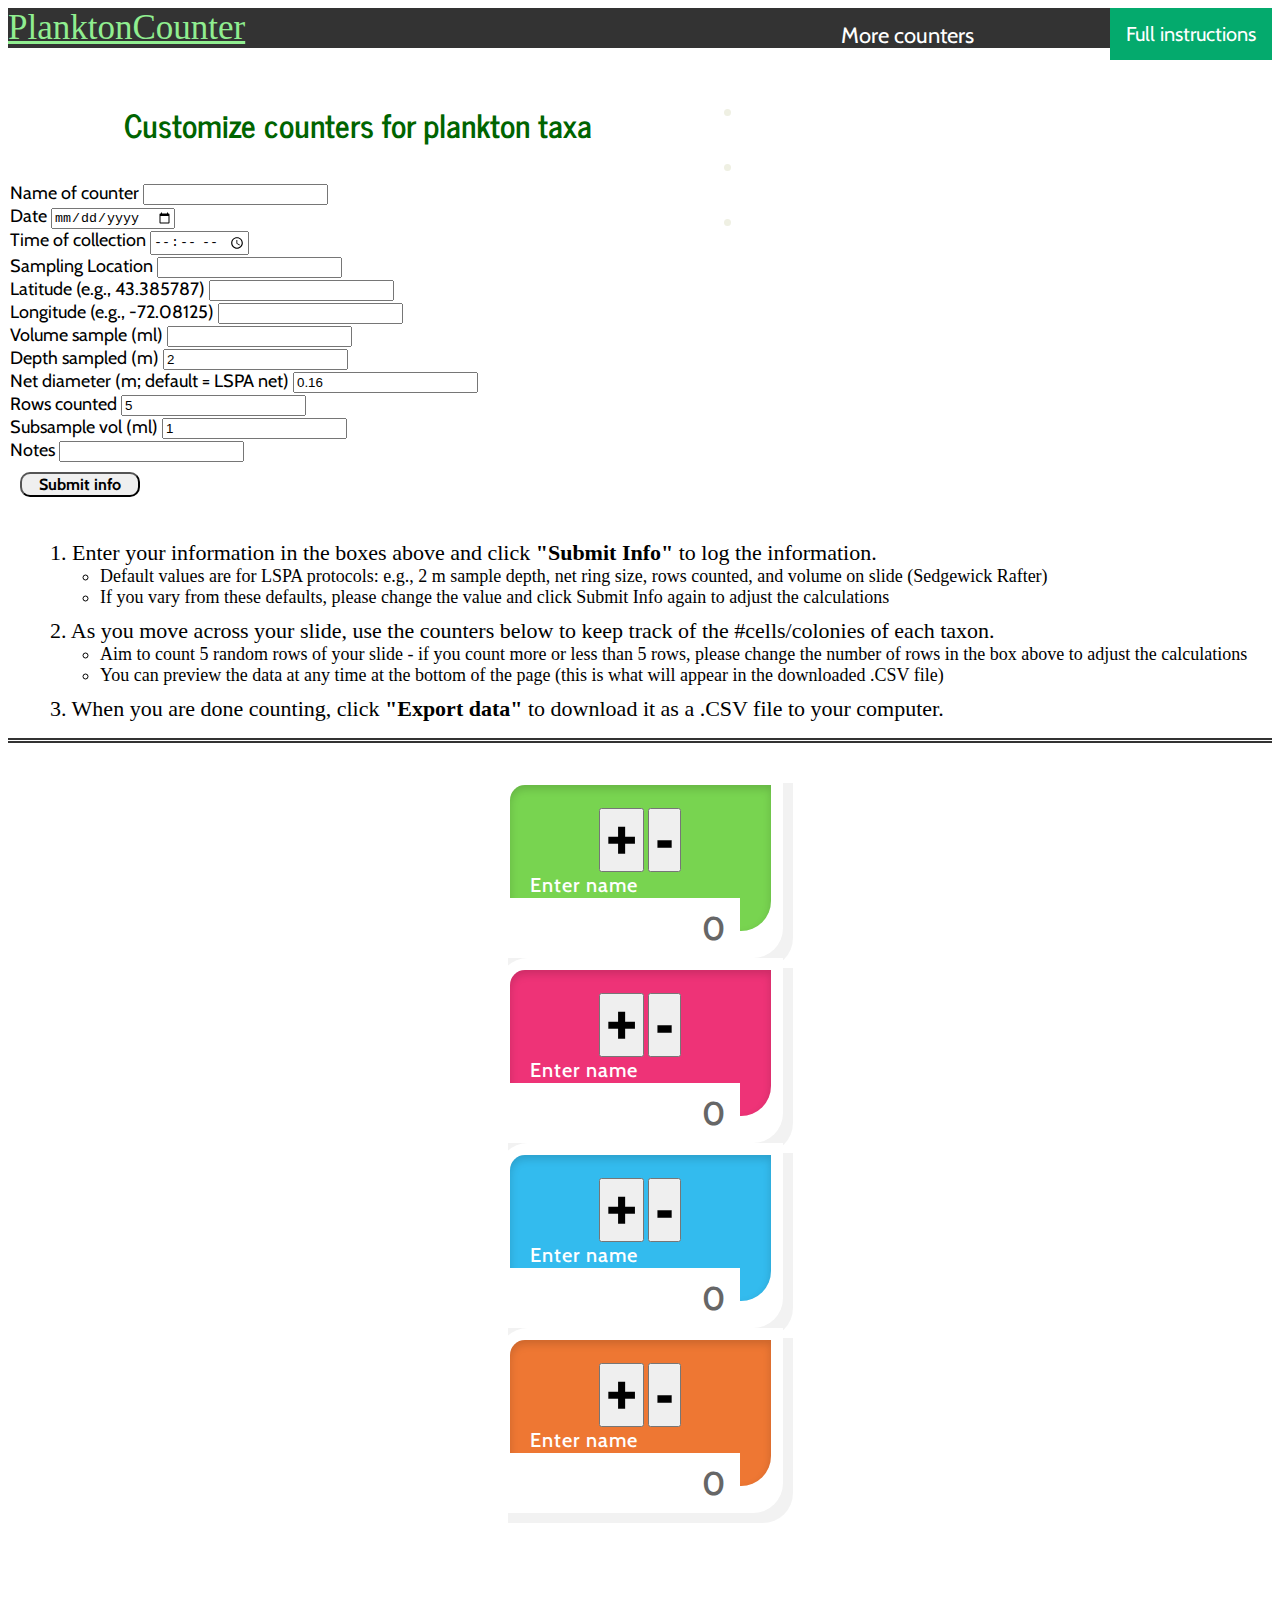
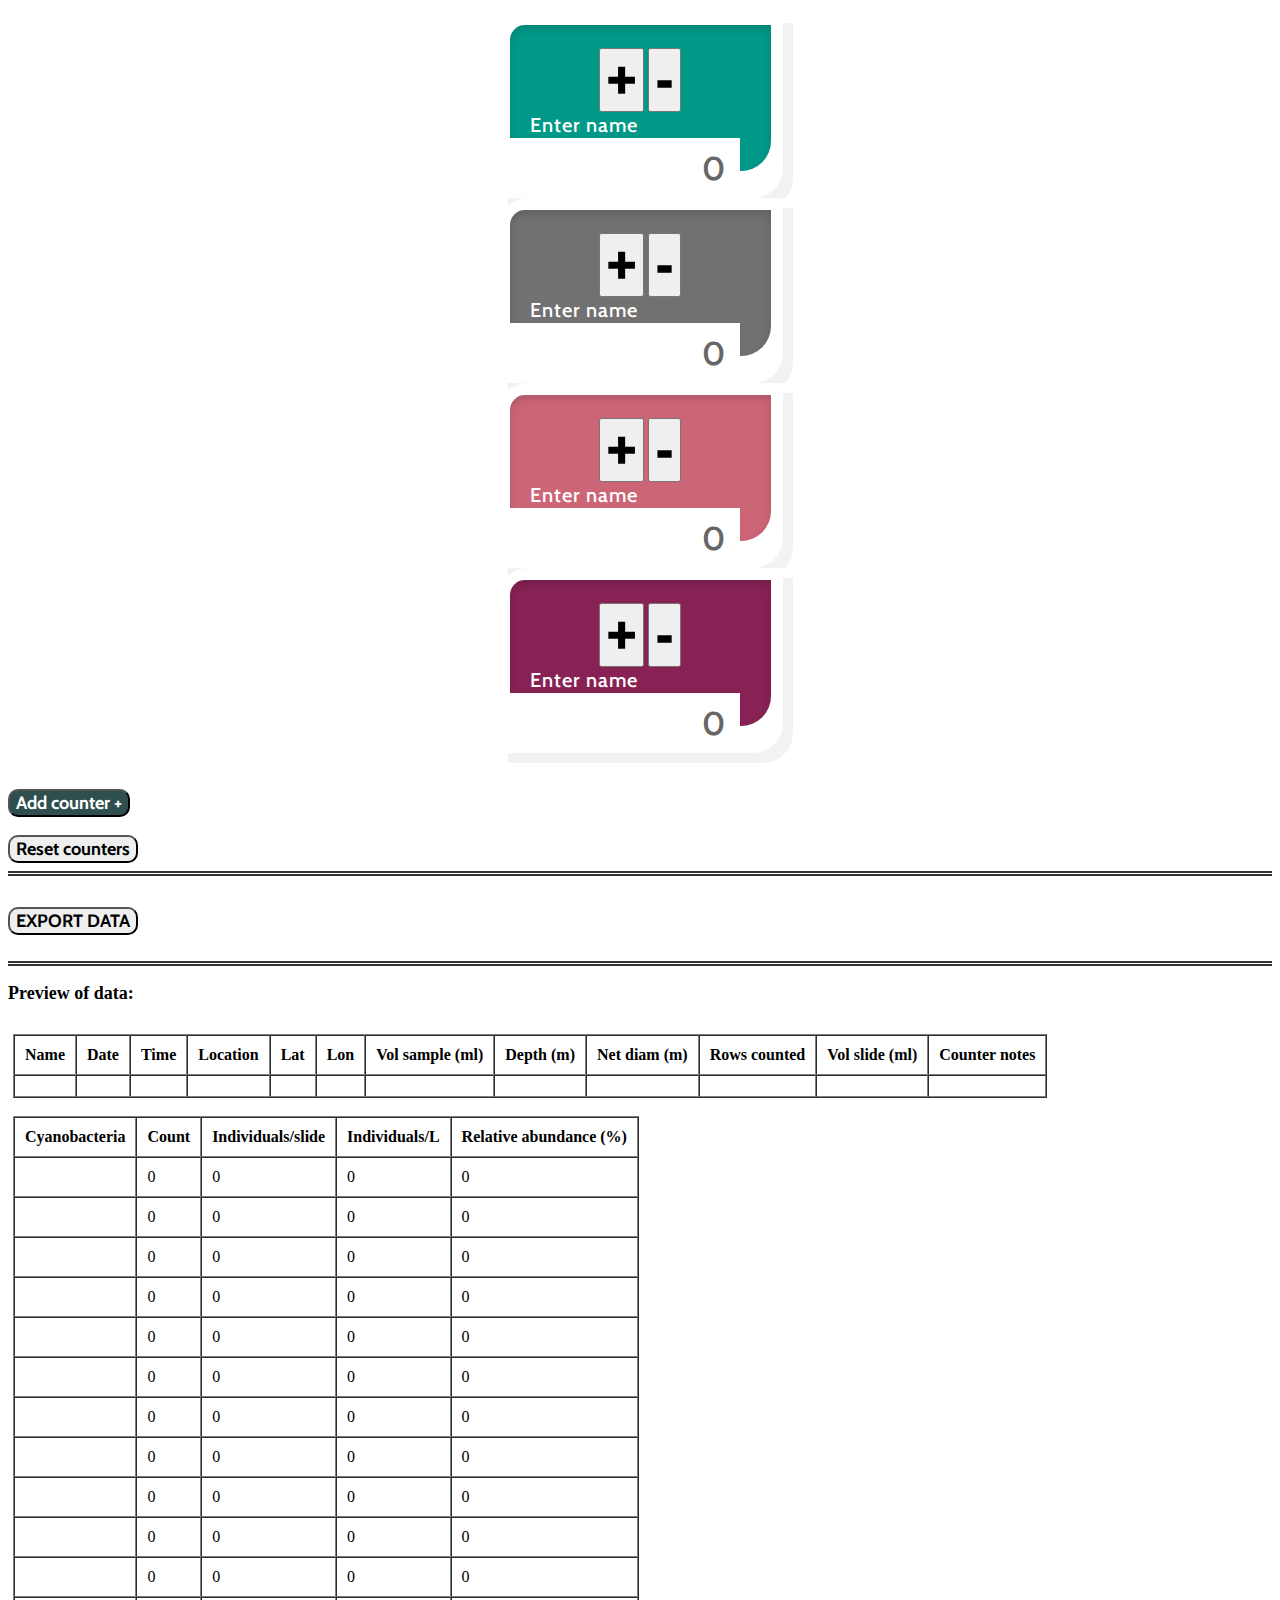
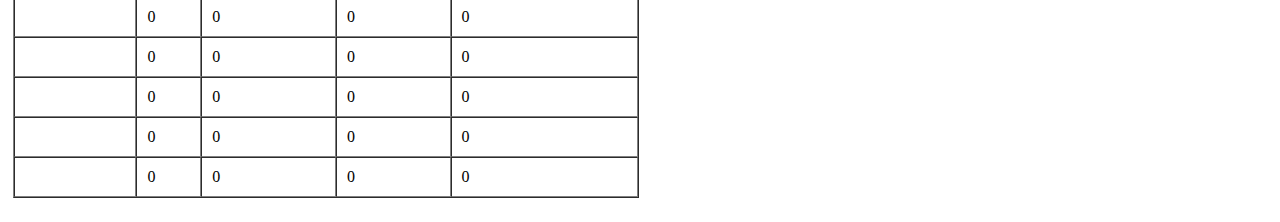
<file: Plankton.html>
<!DOCTYPE html>
<html lang="en">
<head>
    <meta charset="UTF-8">
    <meta name="viewport" content=""width=device-width,initial-scale=1.0">
    <link rel="stylesheet" href="https://fonts.googleapis.com/css?family=Sofia|Ubuntu|Advent Pro|Oswald|Noto Sans|Assistant|Cabin|Barlow Condensed|News Cycle">
    <link href="https://cdn.jsdelivr.net/npm/bootstrap@5.2.0-beta1/dist/css/bootstrap.min.css" rel="stylesheet" integrity="sha384-0evHe/X+R7YkIZDRvuzKMRqM+OrBnVFBL6DOitfPri4tjfHxaWutUpFmBp4vmVor" crossorigin="anonymous">    <title>PlanktonCounter</title>
    <link href="Plankton.css" rel="stylesheet">
    <link href="Plankton.js">
    <!-- <link href="https://cdn.jsdelivr.net/npm/bootstrap@5.0.0/dist/css/bootstrap.min.css" rel="stylesheet" > -->
    <script src="https://cdn.jsdelivr.net/npm/@popperjs/core@2.9.2/dist/umd/popper.min.js" ></script>
    <script src="https://cdn.jsdelivr.net/npm/bootstrap@5.0.1/dist/js/bootstrap.min.js" integrity="sha384-Atwg2Pkwv9vp0ygtn1JAojH0nYbwNJLPhwyoVbhoPwBhjQPR5VtM2+xf0Uwh9KtT" crossorigin="anonymous"></script>
    
    <!-- Global site tag (gtag.js) - Google Analytics -->
    <script async src="https://www.googletagmanager.com/gtag/js?id=G-8JDJ20QH0E"></script>
    <script>
    window.dataLayer = window.dataLayer || [];
    function gtag(){dataLayer.push(arguments);}
    gtag('js', new Date());
    gtag('config', 'G-8JDJ20QH0E');
    </script>
</head>

<body class="jumbotron">
    <div class="navheader">
        <nav class="navbar-light navbar-expand-lg fixed-top" style="background-color: #333;">
          <a class="navbar-brand" href="#" style="color: lightgreen">PlanktonCounter</a>
          <li style="float:right" class="dropdown-menu-dark nav-item banner" >
            <a class="button active" href="https://github.com/jvthaney/cyanocounter/blob/main/README.md" target="_blank">Full instructions</a>
            <li style="float:right" class="dropdown-menu-dark nav-item banner" >
            <a class="dropdown-toggle" id="navbarDarkDropdownMenuLink" role="button" data-bs-toggle="dropdown" aria-expanded="false" style="color:white;font-size: 22px;">More counters</a>
            <ul class="dropdown-menu dropdown-menu-dark" aria-labelledby="navbarDarkDropdownMenuLink" style="font-size: 22px;">
                <li><a class="dropdown-item" href="index.html">CyanoCounter</a> </li>
                <li><a class="dropdown-item" href="Plankton.html">PlanktonCounter</a> </li>
                <li><a class="dropdown-item" href="Taxon.html">TaxonCounter (terrestrial or aquatic)</a> </li>
            </ul>
        </li>
        </nav>
      </div>
      </div>
      <form class="row g-3 first" style="margin-left: 2px;margin-right: 2px;">
        <h3 style="font-family: 'News Cycle', 'Arial Narrow', Arial, sans-serif;font-size: 32px; color: darkgreen;text-align: center;"><b>Customize counters for plankton taxa</b></h3>
        <div class="col-md-2">
            <label for="inputname" class="form-label">Name of counter</label>
            <input type="text" class="form-control nameinput" id="text1" placeholder="Type your name">
          </div>
          <div class="col-md-2">
            <label for="inputdate" class="form-label ">Date</label>
            <input type="date" class="form-control dateinput" id="text2">
          </div>
          <div class="col-md-2">
            <label for="inputtime" class="form-label time">Time of collection</label>
            <input type="time" class="form-control timeinput" id="text3">
          </div>
          <div class="col-md-2">
            <label for="inputlocation" class="form-label ">Sampling Location</label>
            <input type="text" class="form-control locationinput" id="text4">
          </div>
          <div class="col-md-2">
            <label for="inputlat" class="form-label">Latitude (e.g., 43.385787)</label>
            <input type="text" class="form-control latinput" id="text5">
          </div>
          <div class="col-md-2">
            <label for="inputlon" class="form-label loninput">Longitude (e.g., -72.08125)</label>
            <input type="name" class="form-control loninput" id="text6">
          </div>
          <div class="col-md-2">
            <label for="inputlon" class="form-label loninput">Volume sample (ml)</label>
            <input type="grad" class="form-control gradinput" id="text7" placeholder="Vol in graduated cylinder">
          </div>
          <div class="col-sm-2">
            <label for="inputlon" class="form-label depthinput">Depth sampled (m)</label>
            <input type="depth" class="form-control depthinput" id="text8" value="2">
          </div>
          <div class="col-md-3">
            <label for="inputlon" class="form-label diaminput">Net diameter (m; default = LSPA net)</label>
            <input type="name" class="form-control daiminput" id="text9" value="0.16">
          </div>
          <div class="col-md-2">
            <label for="inputlon" class="form-label rowinput">Rows counted</label>
            <input type="rows" class="form-control rowinput" id="text10" value="5">
          </div>
          <div class="col-md-1">
            <label for="inputlon" class="form-label rowinput">Subsample vol (ml)</label>
            <input type="rows" class="form-control rowinput" id="text11" value="1">
          </div>
          <div class="col-md-1">
            <label for="inputlon" class="form-label noteinput">Notes</label>
            <input type="notes" class="form-control noteinput" id="text12">
          </div>
          <div class="row">
          <button type="button" class="btn btn-r bg-light submitinfo" id="subbtn" onclick="fn1();rel()">Submit info</button>
         <br><br> <p id="outalert"></p>
        </div>

        <div class="container second">
            <ul >
              <li class="instructions no-bullet">1. Enter your information in the boxes above and click <b>"Submit Info"</b> to log the information.</li>
              <ul style="margin-left: 50px; padding-left: 0">
                <li class="instructions">Default values are for LSPA protocols: e.g., 2 m sample depth, net ring size, rows counted, and volume on slide (Sedgewick Rafter)</li>
                <li class="instructions" style="padding-bottom: 10px;">If you vary from these defaults, please change the value and click Submit Info again to adjust the calculations</li>
            </ul>
              <li class="instructions no-bullet">2. As you move across your slide, use the counters below to keep track of the #cells/colonies of each taxon.</li>
              <ul style="margin-left: 50px; padding-left: 0">
                <li class="instructions">Aim to count 5 random rows of your slide - if you count more or less than 5 rows, please change the number of rows in the box above to 
                adjust the calculations </li>
                <li class="instructions" style="padding-bottom: 10px;">You can preview the data at any time at the bottom of the page (this is what will appear in the downloaded .CSV file) </li>
            </ul>
              <li class="instructions no-bullet">3. When you are done counting, click <b>"Export data"</b> to download it 
                as a .CSV file to your computer.</li>
            </ul>
          </div>
    </form>
    <hr>
      <div class="container second">
        <div class="row">
            <div class="col-md-3 col-sm-6">
                <div class="counter">
                    <div class="counter-icon">
                        <i class="fa fa-globe"></i>
                    </div>
                    <button class="btn add mx-10 mt-10 add1">+</button>
                    <button class="btn add mx-10 mt-10 min1">-</button>
                    <input type="text" onchange="namechange()" class="form-control transparent-input countername" id="tax1" placeholder="Enter name">
                    <span class="totalcount1 counter-value">0</span>
                </div>
            </div>
            <div class="col-md-3 col-sm-6">
                <div class="counter pink">
                    <div class="counter-icon">
                        <i class="fa fa-rocket"></i>
                    </div>
                    <button class="btn add mx-10 mt-10 add2">+</button>
                    <button class="btn add mx-10 mt-10 min2">-</button>
                    <input type="text" onchange="namechange()" class="form-control transparent-input countername" id="tax2" placeholder="Enter name">
                    <span class="totalcount2 counter-value">0</span>
                </div>
            </div>
            <div class="col-md-3 col-sm-6">
                <div class="counter blue">
                    <div class="counter-icon">
                        <i class="fa fa-rocket"></i>
                    </div>
                    <button class="btn add mx-10 mt-10 add3">+</button>
                    <button class="btn add mx-10 mt-10 min3">-</button>
                    <input type="text" onchange="namechange()" class="form-control transparent-input countername" id="tax3" placeholder="Enter name">
                    <span class="totalcount3 counter-value">0</span>
                </div>
            </div>
            <div class="col-md-3 col-sm-6">
                <div class="counter orange">
                    <div class="counter-icon">
                        <i class="fa fa-rocket"></i>
                    </div>
                    <button class="btn add mx-10 mt-10 add4">+</button>
                    <button class="btn add mx-10 mt-10 min4">-</button>
                    <input type="text" onchange="namechange()" class="form-control transparent-input countername" id="tax4" placeholder="Enter name">
                    <span class="totalcount4 counter-value">0</span>
                    </div>
                </div>
            </div>
        </div>
        <div class="container">
            <div class="row">
            <div class="col-md-3 col-sm-6">
                <div class="counter teal">
                    <div class="counter-icon">
                        <i class="fa fa-rocket"></i>
                    </div>
                    <button class="btn add mx-10 mt-10 add5">+</button>
                    <button class="btn add mx-10 mt-10 min5">-</button>
                    <input type="text" onchange="namechange()" class="form-control transparent-input countername" id="tax5" placeholder="Enter name">
                    <span class="totalcount5 counter-value">0</span>
                </div>
            </div>
            <div class="col-md-3 col-sm-6">
                <div class="counter grey">
                    <div class="counter-icon">
                        <i class="fa fa-rocket"></i>
                    </div>
                    <button class="btn add mx-10 mt-10 add6">+</button>
                    <button class="btn add mx-10 mt-10 min6">-</button>
                    <input type="text" onchange="namechange()" class="form-control transparent-input countername" id="tax6" placeholder="Enter name">
                    <span class="totalcount6 counter-value">0</span>
                </div>
            </div>
            <div class="col-md-3 col-sm-6">
                <div class="counter rose">
                    <div class="counter-icon">
                        <i class="fa fa-rocket"></i>
                    </div>
                    <button class="btn add mx-10 mt-10 add7">+</button>
                    <button class="btn add mx-10 mt-10 min7">-</button>
                    <input type="text" onchange="namechange()" class="form-control transparent-input countername" id="tax7" placeholder="Enter name">
                    <span class="totalcount7 counter-value">0</span>
                </div>
            </div>
            <div class="col-md-3 col-sm-6">
                <div class="counter wine">
                    <div class="counter-icon">
                        <i class="fa fa-rocket"></i>
                    </div>
                    <button class="btn add mx-10 mt-10 add8">+</button>
                    <button class="btn add mx-10 mt-10 min8">-</button>
                    <input type="text" onchange="namechange()" class="form-control transparent-input countername" id="tax8" placeholder="Enter name">
                    <span class="totalcount8 counter-value">0</span>
                </div>
                </div>
            </div>
        </div>
        <div class="container" id="nextcounter" style="display:none">
            <div class="row">
                <div class="col-md-3 col-sm-6">
                <div class="counter">
                    <div class="counter-icon">
                        <i class="fa fa-rocket"></i>
                    </div>
                    <button class="btn add mx-10 mt-10 add9">+</button>
                    <button class="btn add mx-10 mt-10 min9">-</button>
                    <input type="text" onchange="namechange()" class="form-control transparent-input countername" id="tax9" placeholder="Enter name">
                    <span class="totalcount9 counter-value">0</span>
                </div>
            </div>
                <div class="col-md-3 col-sm-6" id="nextcounter2" style="display:none">
                    <div class="counter pink">
                        <div class="counter-icon">
                            <i class="fa fa-rocket"></i>
                        </div>
                        <button class="btn add mx-10 mt-10 add10">+</button>
                        <button class="btn add mx-10 mt-10 min10">-</button>
                        <input type="text" onchange="namechange()" class="form-control transparent-input countername" id="tax10" placeholder="Enter name">
                        <span class="totalcount10 counter-value">0</span>
                    </div>
                </div>        
                <div class="col-md-3 col-sm-6" id="nextcounter3" style="display:none">
                    <div class="counter blue">
                        <div class="counter-icon">
                            <i class="fa fa-rocket"></i>
                        </div>
                        <button class="btn add mx-10 mt-10 add11">+</button>
                        <button class="btn add mx-10 mt-10 min11">-</button>
                        <input type="text" onchange="namechange()" class="form-control transparent-input countername" id="tax11" placeholder="Enter name">
                        <span class="totalcount11 counter-value">0</span>
                    </div>
                </div>        
                <div class="col-md-3 col-sm-6" id="nextcounter4" style="display:none">
                    <div class="counter orange">
                        <div class="counter-icon">
                            <i class="fa fa-rocket"></i>
                        </div>
                        <button class="btn add mx-10 mt-10 add12">+</button>
                        <button class="btn add mx-10 mt-10 min12">-</button>
                        <input type="text" onchange="namechange()" class="form-control transparent-input countername" id="tax12" placeholder="Enter name">
                        <span class="totalcount12 counter-value">0</span>
                    </div>
                </div>          
             </div>
        </div>
        <div class="container" id="nextcounter5" style="display:none">
            <div class="row">
                <div class="col-md-3 col-sm-6">
                <div class="counter teal">
                    <div class="counter-icon">
                        <i class="fa fa-rocket"></i>
                    </div>
                    <button class="btn add mx-10 mt-10 add13">+</button>
                    <button class="btn add mx-10 mt-10 min13">-</button>
                    <input type="text" onchange="namechange()" class="form-control transparent-input countername" id="tax13" placeholder="Enter name">
                    <span class="totalcount13 counter-value">0</span>
                </div>
            </div>
            <div class="col-md-3 col-sm-6" id="nextcounter6" style="display:none">
                <div class="counter grey">
                    <div class="counter-icon">
                        <i class="fa fa-rocket"></i>
                    </div>
                    <button class="btn add mx-10 mt-10 add14">+</button>
                    <button class="btn add mx-10 mt-10 min14">-</button>
                    <input type="text" onchange="namechange()" class="form-control transparent-input countername" id="tax14" placeholder="Enter name">
                    <span class="totalcount14 counter-value">0</span>
                </div>
            </div>
            <div class="col-md-3 col-sm-6" id="nextcounter7" style="display:none">
                <div class="counter rose">
                    <div class="counter-icon">
                        <i class="fa fa-rocket"></i>
                    </div>
                    <button class="btn add mx-10 mt-10 add15">+</button>
                    <button class="btn add mx-10 mt-10 min15">-</button>
                    <input type="text" onchange="namechange()" class="form-control transparent-input countername" id="tax15" placeholder="Enter name">
                    <span class="totalcount15 counter-value">0</span>
                </div>
            </div>
            <div class="col-md-3 col-sm-6" id="nextcounter8" style="display:none">
                <div class="counter wine">
                    <div class="counter-icon">
                        <i class="fa fa-rocket"></i>
                    </div>
                    <button class="btn add mx-10 mt-10 add16">+</button>
                    <button class="btn add mx-10 mt-10 min16">-</button>
                    <input type="text" onchange="namechange()" class="form-control transparent-input countername" id="tax16" placeholder="Enter name">
                    <span class="totalcount16 counter-value">0</span>
                </div>
            </div>                              
        </div>
    </div>

    <div class="container" id="nextcounter1a" style="display:none">
        <div class="row">
            <div class="col-md-3 col-sm-6">
            <div class="counter teal">
                <div class="counter-icon">
                    <i class="fa fa-rocket"></i>
                </div>
                <button class="btn add mx-10 mt-10 add13">+</button>
                <button class="btn add mx-10 mt-10 min13">-</button>
                <input type="text" onchange="namechange()" class="form-control transparent-input countername" id="tax1a" placeholder="Enter name">
                <span class="totalcount1a counter-value">0</span>
            </div>
        </div>
        <div class="col-md-3 col-sm-6" id="nextcounter2a" style="display:none">
            <div class="counter grey">
                <div class="counter-icon">
                    <i class="fa fa-rocket"></i>
                </div>
                <button class="btn add mx-10 mt-10 add14">+</button>
                <button class="btn add mx-10 mt-10 min14">-</button>
                <input type="text" onchange="namechange()" class="form-control transparent-input countername" id="tax2a" placeholder="Enter name">
                <span class="totalcount2a counter-value">0</span>
            </div>
        </div>
        <div class="col-md-3 col-sm-6" id="nextcounter3a" style="display:none">
            <div class="counter rose">
                <div class="counter-icon">
                    <i class="fa fa-rocket"></i>
                </div>
                <button class="btn add mx-10 mt-10 add15">+</button>
                <button class="btn add mx-10 mt-10 min15">-</button>
                <input type="text" onchange="namechange()" class="form-control transparent-input countername" id="tax3a" placeholder="Enter name">
                <span class="totalcount3a counter-value">0</span>
            </div>
        </div>
        <div class="col-md-3 col-sm-6" id="nextcounter4a" style="display:none">
            <div class="counter wine">
                <div class="counter-icon">
                    <i class="fa fa-rocket"></i>
                </div>
                <button class="btn add mx-10 mt-10 add16">+</button>
                <button class="btn add mx-10 mt-10 min16">-</button>
                <input type="text" onchange="namechange()" class="form-control transparent-input countername" id="tax4a" placeholder="Enter name">
                <span class="totalcount4a counter-value">0</span>
            </div>
        </div>                              
    </div>
</div>

    <br><br>
    <button type="button" class="btn btn-r btn-addcounter" id="btn-addcounter" onclick="addnewcounter()" style="background-color: darkslategray;color: white;">Add counter +</button>
    <span class="numbercounters counter-value" style="display:none">0</span>
    <br><br>
    <button class="btn btn-r reset bg-light" >Reset counters</button>
    <hr>
    <br>
    <button type="button" class="btn btn-r exp btn-light" >EXPORT DATA</button>
<br><br>
<hr>
  <h1 class="instructions">Preview of data:</h1>
    <br>
    <table class="tbl", border="1" cellspacing="0" cellpadding="10">
        <tr>
            <th>Name</th>
            <th>Date</th>
            <th>Time</th>
            <th>Location</th>
            <th>Lat</th>
            <th>Lon</th>
            <th>Vol sample (ml)</th>
            <th>Depth (m)</th>
            <th>Net diam (m)</th>
            <th>Rows counted</th>
            <th>Vol slide (ml)</th>
            <th>Counter notes</th>
        </tr>
        <tr>
            <td class="nameoutput" id="output1"></td>
            <td class="dateoutput" id="output2"></td>
            <td class="timeoutput" id="output3"></td>
            <td class="locationoutput" id="output4"></td>
            <td class="latoutput" id="output5"></td>
            <td class="lonoutput" id="output6"></td>
            <td class="gradoutput" id="output7"></td>
            <td class="depthoutput" id="output8"></td>
            <td class="diamoutput" id="output9"></td>
            <td class="rowoutput" id="output10"></td>
            <td class="noteoutput" id="output11"></td>
            <td class="slideoutput" id="output12"></td>
        </tr>
    </table> 
    <br>
        <table class="tbl", border="1" cellspacing="0" cellpadding="10" >
            <tr>
                <th>Cyanobacteria</th>
                <th>Count</th>
                <th>Individuals/slide</th>
                <th>Individuals/L</th>
                <th>Relative abundance (%)</th>
            </tr>
            <tr>
                <td id="tax1out"></td>
                <td class="tbl1">0</td>
                <td class="tbl1b" id="tbl1b">0</td>
                <td class="tbl1c" id="tbl1c">0</td>
                <td class="tbl1d" id="tbl1d">0</td>
            </tr>
            <tr>
                <td id="tax2out"></td>
                <td class="tbl2">0</td>
                <td class="tbl2b" id="tbl2b">0</td>
                <td class="tbl2c" id="tbl2c">0</td>
                <td class="tbl2d" id="tbl2d">0</td>
            </tr>
            <tr>
                <td id="tax3out"></td>
                <td class="tbl3">0</td>
                <td class="tbl3b" id="tbl3b">0</td>
                <td class="tbl3c" id="tbl3c">0</td>
                <td class="tbl3d" id="tbl3d">0</td>
            </tr>
            <tr>
                <td id="tax4out"></td>
                <td class="tbl4">0</td>
                <td class="tbl4b" id="tbl4b">0</td>
                <td class="tbl4c" id="tbl4c">0</td>
                <td class="tbl4d" id="tbl4d">0</td>
            </tr>
            <tr>
                <td id="tax5out"></td>
                <td class="tbl5">0</td>
                <td class="tbl5b" id="tbl5b">0</td>
                <td class="tbl5c" id="tbl5c">0</td>
                <td class="tbl5d" id="tbl5d">0</td>
            </tr>
            <tr>
                <td id="tax6out"></td>
                <td class="tbl6">0</td>
                <td class="tbl6b" id="tbl6b">0</td>
                <td class="tbl6c" id="tbl6c">0</td>
                <td class="tbl6d" id="tbl6d">0</td>
            </tr>
            <tr>
                <td id="tax7out"></td>
                <td class="tbl7 counter-value">0</td>
                <td class="tbl7b counter-value" id="tbl7b">0</td>
                <td class="tbl7c" id="tbl7c">0</td>
                <td class="tbl7d" id="tbl7d">0</td>
            </tr>
            <tr>
                <td id="tax8out"></td>
                <td class="tbl8 counter-value">0</td>
                <td class="tbl8b counter-value" id="tbl8b">0</td>
                <td class="tbl8c counter-value" id="tbl8c">0</td>
                <td class="tbl8d" id="tbl8d">0</td>
            </tr>
            <tr>
                <td id="tax1aout"></td>
                <td class="tbl1">0</td>
                <td class="tbl1b" id="tbl1b">0</td>
                <td class="tbl1c" id="tbl1c">0</td>
                <td class="tbl1d" id="tbl1d">0</td>
            </tr>
            <tr>
                <td id="tax2aout"></td>
                <td class="tbl2">0</td>
                <td class="tbl2b" id="tbl2b">0</td>
                <td class="tbl2c" id="tbl2c">0</td>
                <td class="tbl2d" id="tbl2d">0</td>
            </tr>
            <tr>
                <td id="taxaout"></td>
                <td class="tbl3">0</td>
                <td class="tbl3b" id="tbl3b">0</td>
                <td class="tbl3c" id="tbl3c">0</td>
                <td class="tbl3d" id="tbl3d">0</td>
            </tr>
            <tr>
                <td id="tax4aout"></td>
                <td class="tbl4">0</td>
                <td class="tbl4b" id="tbl4b">0</td>
                <td class="tbl4c" id="tbl4c">0</td>
                <td class="tbl4d" id="tbl4d">0</td>
            </tr>
            <tr>
                <td id="tax5aout"></td>
                <td class="tbl5">0</td>
                <td class="tbl5b" id="tbl5b">0</td>
                <td class="tbl5c" id="tbl5c">0</td>
                <td class="tbl5d" id="tbl5d">0</td>
            </tr>
            <tr>
                <td id="tax6aout"></td>
                <td class="tbl6">0</td>
                <td class="tbl6b" id="tbl6b">0</td>
                <td class="tbl6c" id="tbl6c">0</td>
                <td class="tbl6d" id="tbl6d">0</td>
            </tr>
            <tr>
                <td id="tax7aout"></td>
                <td class="tbl7 counter-value">0</td>
                <td class="tbl7b counter-value" id="tbl7b">0</td>
                <td class="tbl7c" id="tbl7c">0</td>
                <td class="tbl7d" id="tbl7d">0</td>
            </tr>
            <tr>
                <td id="tax8aout"></td>
                <td class="tbl8 counter-value">0</td>
                <td class="tbl8b counter-value" id="tbl8b">0</td>
                <td class="tbl8c counter-value" id="tbl8c">0</td>
                <td class="tbl8d" id="tbl8d">0</td>
            </tr>


            <tr id="nextrow" style="display:none">
                <td id="tax9out"></td>
                <td class="tbl9 counter-value">0</td>
                <td class="tbl9b counter-value" id="tbl9b">0</td>
                <td class="tbl9c counter-value" id="tbl9c">0</td>
                <td class="tbl9d" id="tbl9d">0</td>
            </tr>
            <tr id="nextrow2" style="display:none">
                <td id="tax10out"></td>
                <td class="tbl10 counter-value">0</td>
                <td class="tbl10b counter-value" id="tbl10b">0</td>
                <td class="tbl10c counter-value" id="tbl10c">0</td>
                <td class="tbl10d" id="tbl10d">0</td>
            </tr>
            <tr id="nextrow3" style="display:none">
                <td id="tax11out"></td>
                <td class="tbl11 counter-value">0</td>
                <td class="tbl11b counter-value" id="tbl11b">0</td>
                <td class="tbl11c counter-value" id="tbl11c">0</td>
                <td class="tbl11d" id="tbl11d">0</td>
            </tr>
            <tr id="nextrow4" style="display:none">
                <td id="tax12out"></td>
                <td class="tbl12 counter-value">0</td>
                <td class="tbl12b counter-value" id="tbl12b">0</td>
                <td class="tbl12c counter-value" id="tbl12c">0</td>
                <td class="tbl12d" id="tbl12d">0</td>
            </tr>
            <tr id="nextrow5" style="display:none">
                <td id="tax13out"></td>
                <td class="tbl13 counter-value">0</td>
                <td class="tbl13b counter-value" id="tbl13b">0</td>
                <td class="tbl13c counter-value" id="tbl13c">0</td>
                <td class="tbl13d" id="tbl13d">0</td>
            </tr>
            <tr id="nextrow6" style="display:none">
                <td id="tax14out"></td>
                <td class="tbl14 counter-value">0</td>
                <td class="tbl14b counter-value" id="tbl14b">0</td>
                <td class="tbl14c counter-value" id="tbl14c">0</td>
                <td class="tbl14d" id="tbl14d">0</td>
            </tr>
            <tr id="nextrow7" style="display:none">
                <td id="tax15out"></td>
                <td class="tbl15 counter-value">0</td>
                <td class="tbl15b counter-value" id="tbl15b">0</td>
                <td class="tbl15c counter-value" id="tbl15c">0</td>
                <td class="tbl15d" id="tbl15d">0</td>
            </tr>
            <tr id="nextrow8" style="display:none">
                <td id="tax16out"></td>
                <td class="tbl16 counter-value">0</td>
                <td class="tbl16b counter-value" id="tbl16b">0</td>
                <td class="tbl16c counter-value" id="tbl16c">0</td>
                <td class="tbl16d" id="tbl16d">0</td>
            </tr>
            <tr id="nextrow1a" style="display:none">
                <td id="tax1aout"></td>
                <td class="tbl9 counter-value">0</td>
                <td class="tbl9b counter-value" id="tbl9b">0</td>
                <td class="tbl9c counter-value" id="tbl9c">0</td>
                <td class="tbl9d" id="tbl9d">0</td>
            </tr>
            <tr id="nextrow2a" style="display:none">
                <td id="tax2aout"></td>
                <td class="tbl10 counter-value">0</td>
                <td class="tbl10b counter-value" id="tbl10b">0</td>
                <td class="tbl10c counter-value" id="tbl10c">0</td>
                <td class="tbl10d" id="tbl10d">0</td>
            </tr>
            <tr id="nextrow3a" style="display:none">
                <td id="tax3aout"></td>
                <td class="tbl11 counter-value">0</td>
                <td class="tbl11b counter-value" id="tbl11b">0</td>
                <td class="tbl11c counter-value" id="tbl11c">0</td>
                <td class="tbl11d" id="tbl11d">0</td>
            </tr>
            <tr id="nextrow4a" style="display:none">
                <td id="tax4aout"></td>
                <td class="tbl12 counter-value">0</td>
                <td class="tbl12b counter-value" id="tbl12b">0</td>
                <td class="tbl12c counter-value" id="tbl12c">0</td>
                <td class="tbl12d" id="tbl12d">0</td>
            </tr>
            <tr id="nextrow5a" style="display:none">
                <td id="tax5aout"></td>
                <td class="tbl13 counter-value">0</td>
                <td class="tbl13b counter-value" id="tbl13b">0</td>
                <td class="tbl13c counter-value" id="tbl13c">0</td>
                <td class="tbl13d" id="tbl13d">0</td>
            </tr>
            <tr id="nextrow6a" style="display:none">
                <td id="tax6aout"></td>
                <td class="tbl14 counter-value">0</td>
                <td class="tbl14b counter-value" id="tbl14b">0</td>
                <td class="tbl14c counter-value" id="tbl14c">0</td>
                <td class="tbl14d" id="tbl14d">0</td>
            </tr>
            <tr id="nextrow7a" style="display:none">
                <td id="tax7aout"></td>
                <td class="tbl15 counter-value">0</td>
                <td class="tbl15b counter-value" id="tbl15b">0</td>
                <td class="tbl15c counter-value" id="tbl15c">0</td>
                <td class="tbl15d" id="tbl15d">0</td>
            </tr>
            <tr id="nextrow8a" style="display:none">
                <td id="tax8aout"></td>
                <td class="tbl16 counter-value">0</td>
                <td class="tbl16b counter-value" id="tbl16b">0</td>
                <td class="tbl16c counter-value" id="tbl16c">0</td>
                <td class="tbl16d" id="tbl16d">0</td>
            </tr>

        </table>
        <br>

    <script src="Plankton.js"></script>
    
</body>
</html>
</file>
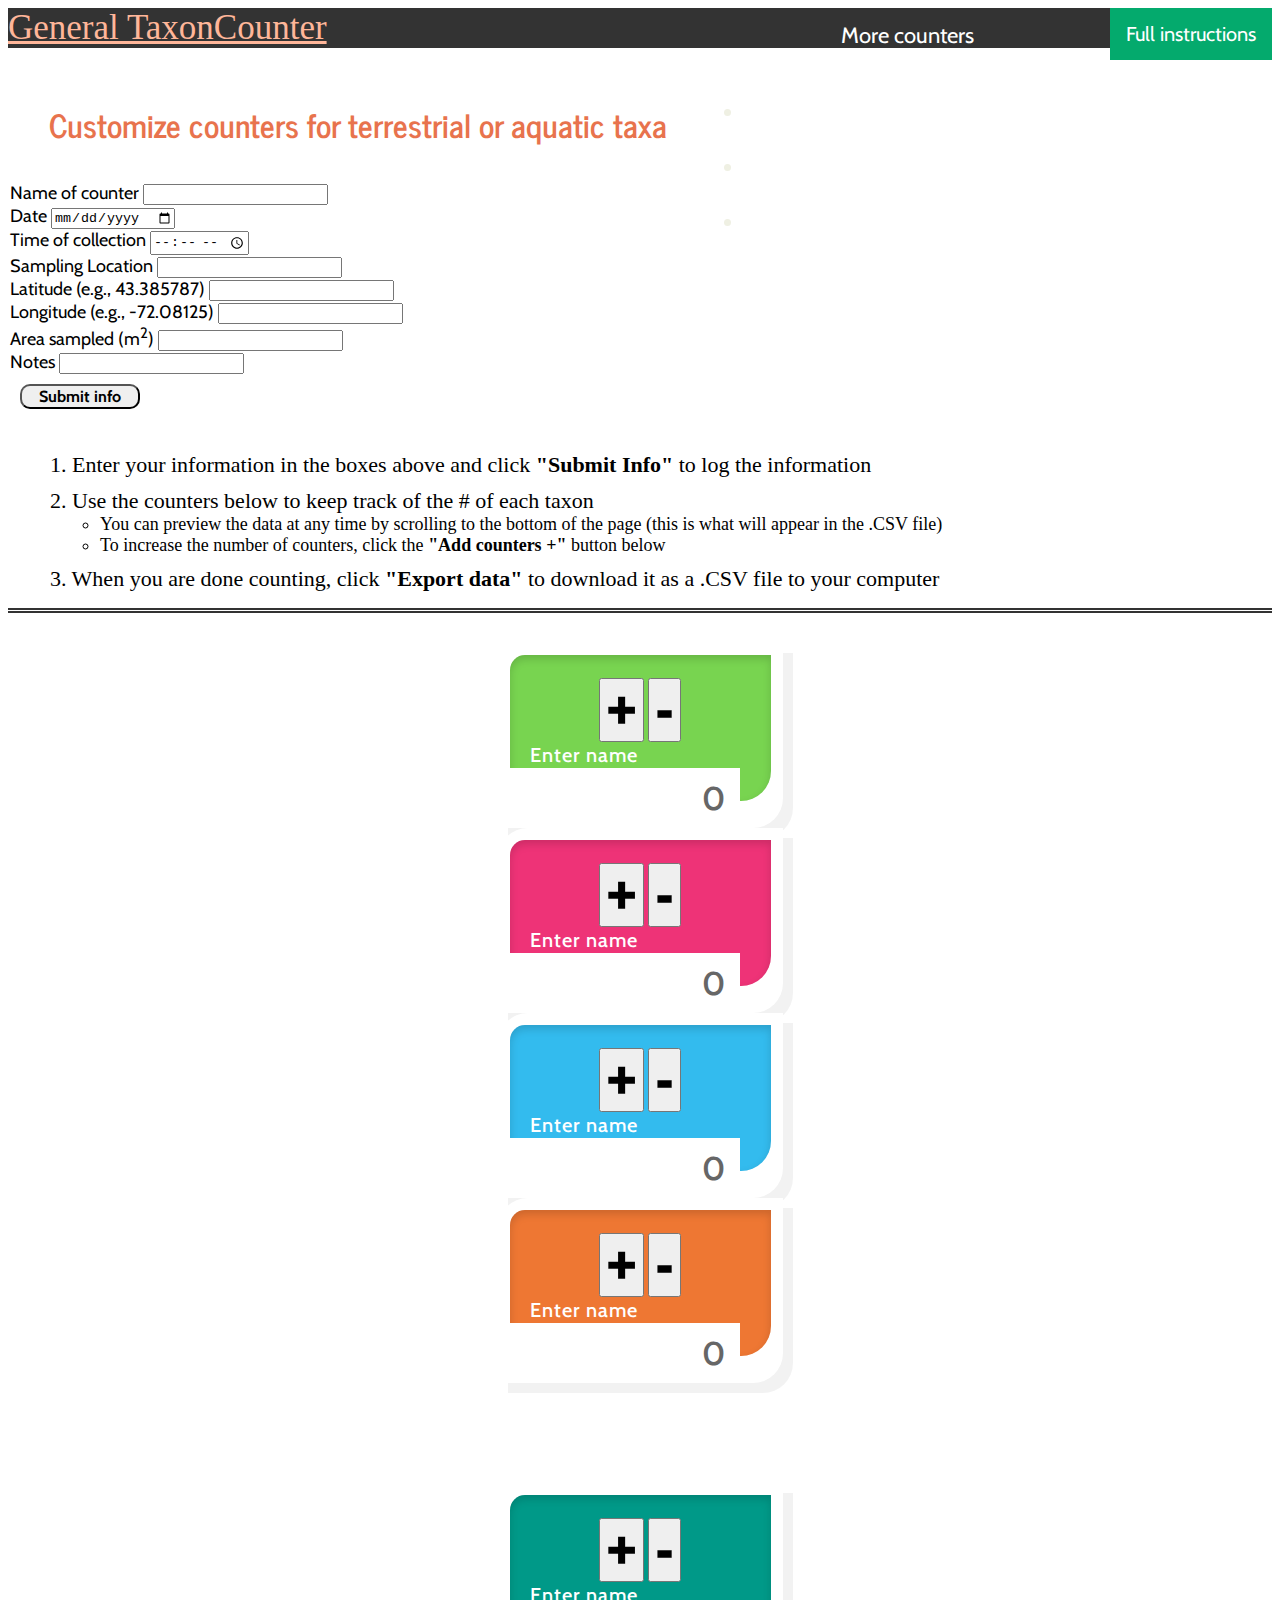
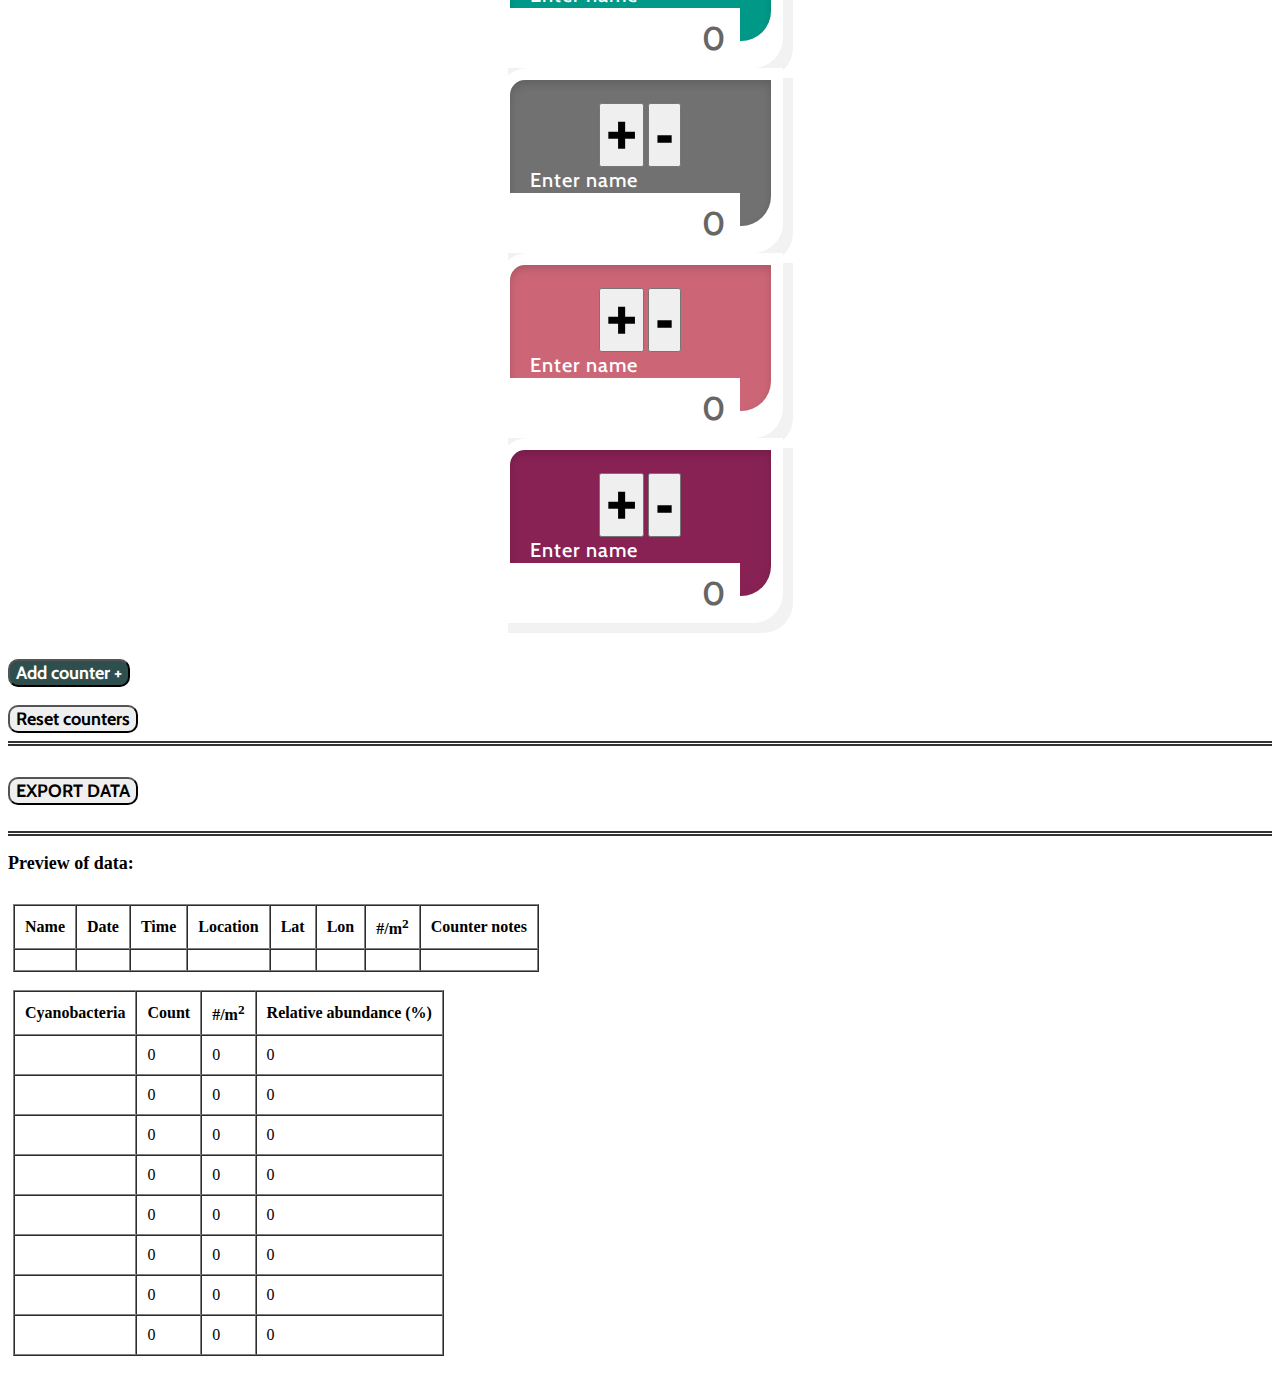
<file: Taxon.html>
<!DOCTYPE html>
<html lang="en">
<head>
    <meta charset="UTF-8">
    <meta name="viewport" content=""width=device-width,initial-scale=1.0">
    <link rel="stylesheet" href="https://fonts.googleapis.com/css?family=Sofia|Ubuntu|Advent Pro|Oswald|Noto Sans|Assistant|Cabin|Barlow Condensed|News Cycle">
    <link href="https://cdn.jsdelivr.net/npm/bootstrap@5.2.0-beta1/dist/css/bootstrap.min.css" rel="stylesheet" integrity="sha384-0evHe/X+R7YkIZDRvuzKMRqM+OrBnVFBL6DOitfPri4tjfHxaWutUpFmBp4vmVor" crossorigin="anonymous">    <title>TaxonCounter</title>
    <link href="Taxon.css" rel="stylesheet">
    <link href="Taxon.js">
    <!-- <link href="https://cdn.jsdelivr.net/npm/bootstrap@5.0.0/dist/css/bootstrap.min.css" rel="stylesheet" > -->
    <script src="https://cdn.jsdelivr.net/npm/@popperjs/core@2.9.2/dist/umd/popper.min.js" ></script>
    <script src="https://cdn.jsdelivr.net/npm/bootstrap@5.0.1/dist/js/bootstrap.min.js" integrity="sha384-Atwg2Pkwv9vp0ygtn1JAojH0nYbwNJLPhwyoVbhoPwBhjQPR5VtM2+xf0Uwh9KtT" crossorigin="anonymous"></script>
    
    <!-- Global site tag (gtag.js) - Google Analytics -->
    <script async src="https://www.googletagmanager.com/gtag/js?id=G-8JDJ20QH0E"></script>
    <script>
    window.dataLayer = window.dataLayer || [];
    function gtag(){dataLayer.push(arguments);}
    gtag('js', new Date());
    gtag('config', 'G-8JDJ20QH0E');
    </script>
</head>

<body class="jumbotron">
    <div class="navheader">
        <nav class="navbar-light navbar-expand-lg fixed-top" style="background-color: #333;">
          <a class="navbar-brand" href="#" style="color: rgb(255, 182, 153)">General TaxonCounter</a>
          <li style="float:right" class="dropdown-menu-dark nav-item banner" >
            <a class="button active" href="https://github.com/jvthaney/cyanocounter/blob/main/README.md" target="_blank">Full instructions</a>
            <li style="float:right" class="dropdown-menu-dark nav-item banner" >
            <a class="dropdown-toggle" id="navbarDarkDropdownMenuLink" role="button" data-bs-toggle="dropdown" aria-expanded="false" style="color:white;font-size: 22px;">More counters</a>
            <ul class="dropdown-menu dropdown-menu-dark" aria-labelledby="navbarDarkDropdownMenuLink" style="font-size: 22px;">
                <li><a class="dropdown-item" href="index.html">CyanoCounter</a> </li>
                <li><a class="dropdown-item" href="Plankton.html">PlanktonCounter</a> </li>
                <li><a class="dropdown-item" href="Taxon.html">TaxonCounter (terrestrial or aquatic)</a> </li>
            </ul>
        </li>
        </nav>
      </div>
    </div>
    <form class="row g-3 first" style="margin-left: 2px;margin-right: 2px;">
      <h3 style="font-family: 'News Cycle', 'Arial Narrow', Arial, sans-serif;font-size: 32px; color: rgb(232, 115, 77);text-align: center;"><b>Customize counters for terrestrial or aquatic taxa</b></h3>
      <div class="col-md-2">
          <label for="inputname" class="form-label">Name of counter</label>
          <input type="text" class="form-control nameinput" id="text1" placeholder="Type your name">
        </div>
        <div class="col-md-2">
          <label for="inputdate" class="form-label ">Date</label>
          <input type="date" class="form-control dateinput" id="text2">
        </div>
        <div class="col-md-2">
          <label for="inputtime" class="form-label time">Time of collection</label>
          <input type="time" class="form-control timeinput" id="text3">
        </div>
        <div class="col-md-2">
          <label for="inputlocation" class="form-label ">Sampling Location</label>
          <input type="text" class="form-control locationinput" id="text4">
        </div>
        <div class="col-md-2">
          <label for="inputlat" class="form-label">Latitude (e.g., 43.385787)</label>
          <input type="text" class="form-control latinput" id="text5">
        </div>
        <div class="col-md-2">
          <label for="inputlon" class="form-label loninput">Longitude (e.g., -72.08125)</label>
          <input type="name" class="form-control loninput" id="text6">
        </div>
        <div class="col-md-2">
          <label for="inputlon" class="form-label loninput">Area sampled (m<sup>2</sup>)</label>
          <input type="grad" class="form-control gradinput" id="text7" placeholder="Square area sampled">
        </div>
        <!-- <div class="col-sm-2">
          <label for="inputlon" class="form-label depthinput">Depth sampled (m)</label>
          <input type="depth" class="form-control depthinput" id="text8" value="2">
        </div>
        <div class="col-md-3">
          <label for="inputlon" class="form-label diaminput">Net diameter (m; default = LSPA net)</label>
          <input type="name" class="form-control daiminput" id="text9" value="0.16">
        </div>
        <div class="col-md-2">
          <label for="inputlon" class="form-label rowinput">Rows counted</label>
          <input type="rows" class="form-control rowinput" id="text10" value="5">
        </div>
        <div class="col-md-1">
          <label for="inputlon" class="form-label rowinput">Vol slide (ml)</label>
          <input type="rows" class="form-control rowinput" id="text11" value="1">
        </div> -->
        <div class="col-md-3">
          <label for="inputlon" class="form-label noteinput">Notes</label>
          <input type="notes" class="form-control noteinput" id="text12">
        </div>
        <div class="row">
        <button type="button" class="btn btn-r bg-light submitinfo" id="subbtn" onclick="fn1();rel()">Submit info</button>
       <br><br> <p id="outalert"></p>
      </div>

      <div class="container second">
          <ul >
            <li class="instructions no-bullet" style="padding-bottom:10px">1. Enter your information in the boxes above and click <b>"Submit Info"</b> to log the information</li>
            <ul style="margin-left: 50px; padding-left: 0">
              <!-- <li class="instructions">Default values are for LSPA protocols: e.g., 2 m sample depth, net ring size, rows counted, and volume on slide (Sedgewick Rafter)</li>
              <li class="instructions" style="padding-bottom: 10px;">If you vary from these defaults, please change the value and click Submit Info again to adjust the calculations</li> -->
          </ul>
            <li class="instructions no-bullet">2. Use the counters below to keep track of the # of each taxon</li>
            <ul style="margin-left: 50px; padding-left: 0">
              <!-- <li class="instructions">Aim to count 5 random rows of your slide - if you count more or less than 5 rows, please change the number of rows in the box above to 
              adjust the calculations </li> -->
              <li class="instructions" >You can preview the data at any time by scrolling to the bottom of the page (this is what will appear in the .CSV file) </li>
              <li class="instructions" style="padding-bottom: 10px;">To increase the number of counters, click the <b>"Add counters +"</b> button below</li>
            </ul>
            <li class="instructions no-bullet">3. When you are done counting, click <b>"Export data"</b> to download it 
              as a .CSV file to your computer</li>
          </ul>
        </div>
  </form>
  <hr>
    <div class="container second">
      <div class="row">
          <div class="col-md-3 col-sm-6">
              <div class="counter">
                  <div class="counter-icon">
                      <i class="fa fa-globe"></i>
                  </div>
                  <button class="btn add mx-10 mt-10 add1">+</button>
                  <button class="btn add mx-10 mt-10 min1">-</button>
                  <input type="text" onchange="namechange()" class="form-control transparent-input countername" id="tax1" placeholder="Enter name">
                  <span class="totalcount1 counter-value">0</span>
              </div>
          </div>
          <div class="col-md-3 col-sm-6">
              <div class="counter pink">
                  <div class="counter-icon">
                      <i class="fa fa-rocket"></i>
                  </div>
                  <button class="btn add mx-10 mt-10 add2">+</button>
                  <button class="btn add mx-10 mt-10 min2">-</button>
                  <input type="text" onchange="namechange()" class="form-control transparent-input countername" id="tax2" placeholder="Enter name">
                  <span class="totalcount2 counter-value">0</span>
              </div>
          </div>
          <div class="col-md-3 col-sm-6">
              <div class="counter blue">
                  <div class="counter-icon">
                      <i class="fa fa-rocket"></i>
                  </div>
                  <button class="btn add mx-10 mt-10 add3">+</button>
                  <button class="btn add mx-10 mt-10 min3">-</button>
                  <input type="text" onchange="namechange()" class="form-control transparent-input countername" id="tax3" placeholder="Enter name">
                  <span class="totalcount3 counter-value">0</span>
              </div>
          </div>
          <div class="col-md-3 col-sm-6">
              <div class="counter orange">
                  <div class="counter-icon">
                      <i class="fa fa-rocket"></i>
                  </div>
                  <button class="btn add mx-10 mt-10 add4">+</button>
                  <button class="btn add mx-10 mt-10 min4">-</button>
                  <input type="text" onchange="namechange()" class="form-control transparent-input countername" id="tax4" placeholder="Enter name">
                  <span class="totalcount4 counter-value">0</span>
                  </div>
              </div>
          </div>
      </div>
      <div class="container">
          <div class="row">
          <div class="col-md-3 col-sm-6">
              <div class="counter teal">
                  <div class="counter-icon">
                      <i class="fa fa-rocket"></i>
                  </div>
                  <button class="btn add mx-10 mt-10 add5">+</button>
                  <button class="btn add mx-10 mt-10 min5">-</button>
                  <input type="text" onchange="namechange()" class="form-control transparent-input countername" id="tax5" placeholder="Enter name">
                  <span class="totalcount5 counter-value">0</span>
              </div>
          </div>
          <div class="col-md-3 col-sm-6">
              <div class="counter grey">
                  <div class="counter-icon">
                      <i class="fa fa-rocket"></i>
                  </div>
                  <button class="btn add mx-10 mt-10 add6">+</button>
                  <button class="btn add mx-10 mt-10 min6">-</button>
                  <input type="text" onchange="namechange()" class="form-control transparent-input countername" id="tax6" placeholder="Enter name">
                  <span class="totalcount6 counter-value">0</span>
              </div>
          </div>
          <div class="col-md-3 col-sm-6">
              <div class="counter rose">
                  <div class="counter-icon">
                      <i class="fa fa-rocket"></i>
                  </div>
                  <button class="btn add mx-10 mt-10 add7">+</button>
                  <button class="btn add mx-10 mt-10 min7">-</button>
                  <input type="text" onchange="namechange()" class="form-control transparent-input countername" id="tax7" placeholder="Enter name">
                  <span class="totalcount7 counter-value">0</span>
              </div>
          </div>
          <div class="col-md-3 col-sm-6">
              <div class="counter wine">
                  <div class="counter-icon">
                      <i class="fa fa-rocket"></i>
                  </div>
                  <button class="btn add mx-10 mt-10 add8">+</button>
                  <button class="btn add mx-10 mt-10 min8">-</button>
                  <input type="text" onchange="namechange()" class="form-control transparent-input countername" id="tax8" placeholder="Enter name">
                  <span class="totalcount8 counter-value">0</span>
              </div>
              </div>
          </div>
      </div>
      <div class="container" id="nextcounter" style="display:none">
          <div class="row">
              <div class="col-md-3 col-sm-6">
              <div class="counter">
                  <div class="counter-icon">
                      <i class="fa fa-rocket"></i>
                  </div>
                  <button class="btn add mx-10 mt-10 add9">+</button>
                  <button class="btn add mx-10 mt-10 min9">-</button>
                  <input type="text" onchange="namechange()" class="form-control transparent-input countername" id="tax9" placeholder="Enter name">
                  <span class="totalcount9 counter-value">0</span>
              </div>
          </div>
              <div class="col-md-3 col-sm-6" id="nextcounter2" style="display:none">
                  <div class="counter pink">
                      <div class="counter-icon">
                          <i class="fa fa-rocket"></i>
                      </div>
                      <button class="btn add mx-10 mt-10 add10">+</button>
                      <button class="btn add mx-10 mt-10 min10">-</button>
                      <input type="text" onchange="namechange()" class="form-control transparent-input countername" id="tax10" placeholder="Enter name">
                      <span class="totalcount10 counter-value">0</span>
                  </div>
              </div>        
              <div class="col-md-3 col-sm-6" id="nextcounter3" style="display:none">
                  <div class="counter blue">
                      <div class="counter-icon">
                          <i class="fa fa-rocket"></i>
                      </div>
                      <button class="btn add mx-10 mt-10 add11">+</button>
                      <button class="btn add mx-10 mt-10 min11">-</button>
                      <input type="text" onchange="namechange()" class="form-control transparent-input countername" id="tax11" placeholder="Enter name">
                      <span class="totalcount11 counter-value">0</span>
                  </div>
              </div>        
              <div class="col-md-3 col-sm-6" id="nextcounter4" style="display:none">
                  <div class="counter orange">
                      <div class="counter-icon">
                          <i class="fa fa-rocket"></i>
                      </div>
                      <button class="btn add mx-10 mt-10 add12">+</button>
                      <button class="btn add mx-10 mt-10 min12">-</button>
                      <input type="text" onchange="namechange()" class="form-control transparent-input countername" id="tax12" placeholder="Enter name">
                      <span class="totalcount12 counter-value">0</span>
                  </div>
              </div>          
           </div>
      </div>
      <div class="container" id="nextcounter5" style="display:none">
          <div class="row">
              <div class="col-md-3 col-sm-6">
              <div class="counter teal">
                  <div class="counter-icon">
                      <i class="fa fa-rocket"></i>
                  </div>
                  <button class="btn add mx-10 mt-10 add13">+</button>
                  <button class="btn add mx-10 mt-10 min13">-</button>
                  <input type="text" onchange="namechange()" class="form-control transparent-input countername" id="tax13" placeholder="Enter name">
                  <span class="totalcount13 counter-value">0</span>
              </div>
          </div>
          <div class="col-md-3 col-sm-6" id="nextcounter6" style="display:none">
              <div class="counter grey">
                  <div class="counter-icon">
                      <i class="fa fa-rocket"></i>
                  </div>
                  <button class="btn add mx-10 mt-10 add14">+</button>
                  <button class="btn add mx-10 mt-10 min14">-</button>
                  <input type="text" onchange="namechange()" class="form-control transparent-input countername" id="tax14" placeholder="Enter name">
                  <span class="totalcount14 counter-value">0</span>
              </div>
          </div>
          <div class="col-md-3 col-sm-6" id="nextcounter7" style="display:none">
              <div class="counter rose">
                  <div class="counter-icon">
                      <i class="fa fa-rocket"></i>
                  </div>
                  <button class="btn add mx-10 mt-10 add15">+</button>
                  <button class="btn add mx-10 mt-10 min15">-</button>
                  <input type="text" onchange="namechange()" class="form-control transparent-input countername" id="tax15" placeholder="Enter name">
                  <span class="totalcount15 counter-value">0</span>
              </div>
          </div>
          <div class="col-md-3 col-sm-6" id="nextcounter8" style="display:none">
              <div class="counter wine">
                  <div class="counter-icon">
                      <i class="fa fa-rocket"></i>
                  </div>
                  <button class="btn add mx-10 mt-10 add16">+</button>
                  <button class="btn add mx-10 mt-10 min16">-</button>
                  <input type="text" onchange="namechange()" class="form-control transparent-input countername" id="tax16" placeholder="Enter name">
                  <span class="totalcount16 counter-value">0</span>
              </div>
          </div>                              
      </div>
  </div>
  <br><br>
      <button type="button" class="btn btn-r btn-addcounter" id="btn-addcounter" onclick="addnewcounter()" style="background-color: darkslategray;color: white;">Add counter +</button>
      <span class="numbercounters counter-value" style="display:none">0</span>
      <br><br>
      <button class="btn btn-r reset bg-light" >Reset counters</button>
      <hr>
      <br>
      <button type="button" class="btn btn-r exp btn-light" >EXPORT DATA</button>
  <br><br>
  <hr>
  <h1 class="instructions">Preview of data:</h1>
  <br>
  <table class="tbl", border="1" cellspacing="0" cellpadding="10">
      <tr>
          <th>Name</th>
          <th>Date</th>
          <th>Time</th>
          <th>Location</th>
          <th>Lat</th>
          <th>Lon</th>
          <th>#/m<sup>2</sup></th>
          <!-- <th>Depth (m)</th>
          <th>Net diam (m)</th>
          <th>Rows counted</th>
          <th>Vol slide (ml)</th> -->
          <th>Counter notes</th>
      </tr>
      <tr>
          <td class="nameoutput" id="output1"></td>
          <td class="dateoutput" id="output2"></td>
          <td class="timeoutput" id="output3"></td>
          <td class="locationoutput" id="output4"></td>
          <td class="latoutput" id="output5"></td>
          <td class="lonoutput" id="output6"></td>
          <td class="gradoutput" id="output7"></td>
          <!-- <td class="depthoutput" id="output8"></td>
          <td class="diamoutput" id="output9"></td>
          <td class="rowoutput" id="output10"></td>
          <td class="noteoutput" id="output11"></td> -->
          <td class="slideoutput" id="output12"></td>
      </tr>
  </table> 
  <br>
      <table class="tbl", border="1" cellspacing="0" cellpadding="10" >
          <tr>
              <th>Cyanobacteria</th>
              <th>Count</th>
              <!-- <th>Individuals/slide</th> -->
              <th>#/m<sup>2</sup></th>
              <th>Relative abundance (%)</th>
          </tr>
          <tr>
              <td id="tax1out"></td>
              <td class="tbl1">0</td>
              <!-- <td class="tbl1b" id="tbl1b">0</td> -->
              <td class="tbl1c" id="tbl1c">0</td>
              <td class="tbl1d" id="tbl1d">0</td>
          </tr>
          <tr>
              <td id="tax2out"></td>
              <td class="tbl2">0</td>
              <!-- <td class="tbl2b" id="tbl2b">0</td> -->
              <td class="tbl2c" id="tbl2c">0</td>
              <td class="tbl2d" id="tbl2d">0</td>
          </tr>
          <tr>
              <td id="tax3out"></td>
              <td class="tbl3">0</td>
              <!-- <td class="tbl3b" id="tbl3b">0</td> -->
              <td class="tbl3c" id="tbl3c">0</td>
              <td class="tbl3d" id="tbl3d">0</td>
          </tr>
          <tr>
              <td id="tax4out"></td>
              <td class="tbl4">0</td>
              <!-- <td class="tbl4b" id="tbl4b">0</td> -->
              <td class="tbl4c" id="tbl4c">0</td>
              <td class="tbl4d" id="tbl4d">0</td>
          </tr>
          <tr>
              <td id="tax5out"></td>
              <td class="tbl5">0</td>
              <!-- <td class="tbl5b" id="tbl5b">0</td> -->
              <td class="tbl5c" id="tbl5c">0</td>
              <td class="tbl5d" id="tbl5d">0</td>
          </tr>
          <tr>
              <td id="tax6out"></td>
              <td class="tbl6">0</td>
              <!-- <td class="tbl6b" id="tbl6b">0</td> -->
              <td class="tbl6c" id="tbl6c">0</td>
              <td class="tbl6d" id="tbl6d">0</td>
          </tr>
          <tr>
              <td id="tax7out"></td>
              <td class="tbl7 counter-value">0</td>
              <!-- <td class="tbl7b counter-value" id="tbl7b">0</td> -->
              <td class="tbl7c" id="tbl7c">0</td>
              <td class="tbl7d" id="tbl7d">0</td>
          </tr>
          <tr>
              <td id="tax8out"></td>
              <td class="tbl8 counter-value">0</td>
              <!-- <td class="tbl8b counter-value" id="tbl8b">0</td> -->
              <td class="tbl8c counter-value" id="tbl8c">0</td>
              <td class="tbl8d" id="tbl8d">0</td>
          </tr>
          <tr id="nextrow" style="display:none">
              <td id="tax9out"></td>
              <td class="tbl9 counter-value">0</td>
              <!-- <td class="tbl9b counter-value" id="tbl9b">0</td> -->
              <td class="tbl9c counter-value" id="tbl9c">0</td>
              <td class="tbl9d" id="tbl9d">0</td>
          </tr>
          <tr id="nextrow2" style="display:none">
              <td id="tax10out"></td>
              <td class="tbl10 counter-value">0</td>
              <!-- <td class="tbl10b counter-value" id="tbl10b">0</td> -->
              <td class="tbl10c counter-value" id="tbl10c">0</td>
              <td class="tbl10d" id="tbl10d">0</td>
          </tr>
          <tr id="nextrow3" style="display:none">
              <td id="tax11out"></td>
              <td class="tbl11 counter-value">0</td>
              <!-- <td class="tbl11b counter-value" id="tbl11b">0</td> -->
              <td class="tbl11c counter-value" id="tbl11c">0</td>
              <td class="tbl11d" id="tbl11d">0</td>
          </tr>
          <tr id="nextrow4" style="display:none">
              <td id="tax12out"></td>
              <td class="tbl12 counter-value">0</td>
              <!-- <td class="tbl12b counter-value" id="tbl12b">0</td> -->
              <td class="tbl12c counter-value" id="tbl12c">0</td>
              <td class="tbl12d" id="tbl12d">0</td>
          </tr>
          <tr id="nextrow5" style="display:none">
              <td id="tax13out"></td>
              <td class="tbl13 counter-value">0</td>
              <!-- <td class="tbl13b counter-value" id="tbl13b">0</td> -->
              <td class="tbl13c counter-value" id="tbl13c">0</td>
              <td class="tbl13d" id="tbl13d">0</td>
          </tr>
          <tr id="nextrow6" style="display:none">
              <td id="tax14out"></td>
              <td class="tbl14 counter-value">0</td>
              <!-- <td class="tbl14b counter-value" id="tbl14b">0</td> -->
              <td class="tbl14c counter-value" id="tbl14c">0</td>
              <td class="tbl14d" id="tbl14d">0</td>
          </tr>
          <tr id="nextrow7" style="display:none">
              <td id="tax15out"></td>
              <td class="tbl15 counter-value">0</td>
              <!-- <td class="tbl15b counter-value" id="tbl15b">0</td> -->
              <td class="tbl15c counter-value" id="tbl15c">0</td>
              <td class="tbl15d" id="tbl15d">0</td>
          </tr>
          <tr id="nextrow8" style="display:none">
              <td id="tax16out"></td>
              <td class="tbl16 counter-value">0</td>
              <!-- <td class="tbl16b counter-value" id="tbl16b">0</td> -->
              <td class="tbl16c counter-value" id="tbl16c">0</td>
              <td class="tbl16d" id="tbl16d">0</td>
          </tr>
      </table>
      <br>


    <script src="Taxon.js"></script>
    
</body>
</html>
</file>
<file: main.css>
.counter{
    font-family: 'Cabin', sans-serif;
    color: #fff;
    background: #fff;
    text-align: center;
    overflow-wrap: break-word;
    hyphens: manual;
    width: 225px;
    padding: 25px 30px 10px;
    margin: 0 auto;
    border-radius: 30px 0 ;
    box-shadow: 10px 10px 0 rgba(0,0,0,0.05);
    position: relative;
    z-index: 1;
}
.counter:before{
    content: "";
    background: #78d450;
    border-radius: 15px 0 30px 0;
    box-shadow: inset 0 4px 8px rgba(0,0,0,0.15);
    position: absolute;
    top: 12px;
    left: 12px;
    right: 12px;
    bottom: 27px;
    z-index: -1;
}
.counter .counter-icon{
    font-size: 30px;
    margin: 0 0 10px;
    transform: rotateX(0deg);
    transition: all 0.3s ease 0s;
}
.counter:hover .counter-icon{
    transform: rotateX(360deg);
    text-shadow: 0 0 10px rgba(0, 0, 0, 0.4);
}
.counter h3{
    font-size: 20px;
    font-weight: 500;
/*👉    text-transform: uppercase;👈*/
    letter-spacing: 1px;
    margin: 0 0 15px 0;
}
.counter .counter-value{
    color: #666;
    background: #fff;
    font-size: 33px;
    font-weight: 600;
    text-align: right;
    line-height: 60px;
    width: 90%;
    height: 50px;
    padding: 0 15px;
    margin: 0 0 0 -20px;
    display: block;
}
.counter.pink:before{ background-color: #EE3377; }
@media screen and (max-width:990px){
    .counter{ margin-bottom: 40px; }
}

.counter.blue:before{ background-color: #33BBEE; }
@media screen and (max-width:990px){
    .counter{ margin-bottom: 40px; }
}

.counter.orange:before{ background-color: #EE7733; }
@media screen and (max-width:990px){
    .counter{ margin-bottom: 40px; }
}

.counter.teal:before{ background-color: #009988; }
@media screen and (max-width:990px){
    .counter{ margin-bottom: 40px; }
}

.counter.grey:before{ background-color: #727171; }
@media screen and (max-width:990px){
    .counter{ margin-bottom: 40px; }
}

.counter.rose:before{ background-color: #CC6677; }
@media screen and (max-width:990px){
    .counter{ margin-bottom: 40px; }
}
.counter.wine:before{ background-color: #882255; }
@media screen and (max-width:990px){
    .counter{ margin-bottom: 40px; }
}

.btn {
    font-size : 50px;
    font-weight: 1000;
}

.btn-r{
    font-family: "Cabin", sans-serif;
    font-size: 18px;
    font-weight: 50px;
    border-radius: 10px;
    border-color: black;
}
.view{
    font-size: 14px;
}
.navbar-light {
    font-size: 35px;
    font-family: "Cabin";
    color: #eff0e3;
}

.container {
    margin-top: 100px;
}

.container-export{
    margin-top: 75px;
    margin-bottom: 0px;
}

.tbl {
    margin-left: 5px;
}
.first {
    margin-top: 50px;
}
.form-label {
    font-size: 18px;
    font-family: "Cabin", sans-serif;
}
.instructions {
    font-size: 20px;
    text-align: left;
}
.instructions2 {
    font-size: 18px;
    text-align: left;
}
.second {
    margin-top: 25px;
}
.submitinfo {
    width: 120px;
    margin-top: 10px;
    margin-left: 10px;
    font-size: 16px;
}
hr {
    border: none;
    border-top: 5px double #333;
    color: #333;
    overflow: visible;
    text-align: center;
    height: 5px;
}
/*👉.banner {
    list-style-type: none;
    margin: 0;
    padding: 0;
    overflow: hidden;
    background-color: #333;
  }
👈*/  
  .banner{
    float: left;
    list-style-type: none; /* Remove bullets */
    font-size: 20px;
    font-family: 'Cabin', sans-serif;
  }
  
  .no-bullet {
    list-style-type: none;
    font-size: 22px;
  }

  li a {
    display: block;
    color: white;
    text-align: center;
    padding: 14px 16px;
    text-decoration: none;
  }
  
  li a:hover:not(.active) {
    background-color: #111;
  }
  
  .active {
    background-color: #04AA6D;
  }

  /* Style the Image Used to Trigger the Modal */
#myImg1 #myImg2 #myImg3 #myImg4 #myImg5 #myImg6 #myImg7 #myImg8{
    border-radius: 5px;
    cursor: pointer;
    transition: 0.3s;
  }
  
  #myImg1:hover {opacity: 0.7;}
  #myImg2:hover {opacity: 0.7;}
  #myImg3:hover {opacity: 0.7;}
  #myImg4:hover {opacity: 0.7;}
  #myImg5:hover {opacity: 0.7;}
  #myImg5:hover {opacity: 0.7;}
  #myImg6:hover {opacity: 0.7;}
  #myImg7:hover {opacity: 0.7;}
  #myImg8:hover {opacity: 0.7;}

  /* The Modal (background) */
  .modal {
    display: none; /* Hidden by default */
    position: fixed; /* Stay in place */
    z-index: 1; /* Sit on top */
    padding-top: 100px; /* Location of the box */
    left: 0;
    top: 0;
    width: 100%; /* Full width */
    height: 100%; /* Full height */
    overflow: auto; /* Enable scroll if needed */
    background-color: rgb(0,0,0); /* Fallback color */
    background-color: rgba(0,0,0,0.9); /* Black w/ opacity */
  }
  
  /* Modal Content (Image) */
  .modal-content {
    margin: auto;
    display: block;
    width: 80%;
    max-width: 700px;
  }
  
  /* Caption of Modal Image (Image Text) - Same Width as the Image */
  .caption {
    margin: auto;
    display: block;
    width: 80%;
    max-width: 700px;
    text-align: center;
    color: #ccc;
    padding: 10px 0;
    height: 150px;
    font-size: 20px;
  }
  
  /* Add Animation - Zoom in the Modal */
  .modal-content, .caption {
    animation-name: zoom;
    animation-duration: 0.6s;
  }
  
  @keyframes zoom {
    from {transform:scale(0)}
    to {transform:scale(1)}
  }
  
  /* The Close Button */
  .close {
    position: absolute;
    top: 50px;
    right: 35px;
    color: #f1f1f1;
    font-size: 40px;
    font-weight: bold;
    transition: 0.3s;
  }
  
  .close:hover,
  .close:focus {
    color: #bbb;
    text-decoration: none;
    cursor: pointer;
  }
  
  /* 100% Image Width on Smaller Screens */
  @media only screen and (max-width: 700px){
    .modal-content {
      width: 100%;
    }
  }
</file>
<file: main2.css>
.counter{
    font-family: 'Cabin', sans-serif;
    color: #fff;
    background: #fff;
    text-align: center;
    overflow-wrap: break-word;
    hyphens: manual;
    width: 225px;
    padding: 25px 30px 10px;
    margin: 0 auto;
    border-radius: 30px 0 ;
    box-shadow: 10px 10px 0 rgba(0,0,0,0.05);
    position: relative;
    z-index: 1;
}
.counter:before{
    content: "";
    background: #78d450;
    border-radius: 15px 0 30px 0;
    box-shadow: inset 0 4px 8px rgba(0,0,0,0.15);
    position: absolute;
    top: 12px;
    left: 12px;
    right: 12px;
    bottom: 27px;
    z-index: -1;
}
.counter .counter-icon{
    font-size: 30px;
    margin: 0 0 10px;
    transform: rotateX(0deg);
    transition: all 0.3s ease 0s;
}
.counter:hover .counter-icon{
    transform: rotateX(360deg);
    text-shadow: 0 0 10px rgba(0, 0, 0, 0.4);
}
.counter h3{
    font-size: 20px;
    font-weight: 500;
/*👉    text-transform: uppercase;👈*/
    letter-spacing: 1px;
    margin: 0 0 15px 0;
}
.counter .counter-value{
    color: #666;
    background: #fff;
    font-size: 33px;
    font-weight: 600;
    text-align: right;
    line-height: 60px;
    width: 90%;
    height: 50px;
    padding: 0 15px;
    margin: 0 0 0 -20px;
    display: block;
}
.counter.pink:before{ background-color: #EE3377; }
@media screen and (max-width:990px){
    .counter{ margin-bottom: 40px; }
}

.counter.blue:before{ background-color: #33BBEE; }
@media screen and (max-width:990px){
    .counter{ margin-bottom: 40px; }
}

.counter.orange:before{ background-color: #EE7733; }
@media screen and (max-width:990px){
    .counter{ margin-bottom: 40px; }
}

.counter.teal:before{ background-color: #009988; }
@media screen and (max-width:990px){
    .counter{ margin-bottom: 40px; }
}

.counter.grey:before{ background-color: #727171; }
@media screen and (max-width:990px){
    .counter{ margin-bottom: 40px; }
}

.counter.rose:before{ background-color: #CC6677; }
@media screen and (max-width:990px){
    .counter{ margin-bottom: 40px; }
}
.counter.wine:before{ background-color: #882255; }
@media screen and (max-width:990px){
    .counter{ margin-bottom: 40px; }
}
.counter.khaki:before{ background-color: rgb(125, 119, 37); }
@media screen and (max-width:990px){
    .counter{ margin-bottom: 40px; }
}

.btn {
    font-size : 50px;
    font-weight: 1000;
}

.btn-r{
    font-family: "Cabin", sans-serif;
    font-size: 18px;
    font-weight: 50px;
    border-radius: 10px;
    border-color: black;
}
.view{
    font-size: 14px;
}
.navbar-light {
    font-size: 35px;
    font-family: 'News Cycle' 'Franklin Gothic Medium', 'Arial Narrow', Arial, sans-serif;
    color: #eff0e3;
}


.container {
    margin-top: 100px;
}

.container-export{
    margin-top: 75px;
    margin-bottom: 0px;
}

.tbl {
    margin-left: 5px;
}
.first {
    margin-top: 50px;
}
.form-label {
    font-size: 18px;
    font-family: "Cabin", sans-serif;
}

.countername{
    font-size: 20px;
    font-weight: 500;
    letter-spacing: 1px;
    margin: 0 0 0 0;
    color: white;
}

input.transparent-input { 
    border:none !important
}
.form-control::placeholder { /* Chrome, Firefox, Opera, Safari 10.1+ */
    color: white;
    opacity: 1; /* Firefox */
}

.form-control:-ms-input-placeholder { /* Internet Explorer 10-11 */
    color: white;
}

.form-control::-ms-input-placeholder { /* Microsoft Edge */
    color: white;
}
.transparent-input {
   background-color: rgba(0, 0, 0, 0);
   border:none;
   font-size: 20px;
   font-family: 'Cabin', sans-serif;
}

 input.transparent-input{
       background-color:rgba(0,0,0,0) !important;
       border:none !important;
    }

.instructions {
    font-size: 18px;
    text-align: left;
}

.instructions2 {
    font-size: 18px;
    text-align: left;
}
.second {
    margin-top: 25px;
}
.submitinfo {
    width: 120px;
    margin-top: 10px;
    margin-left: 10px;
    font-size: 16px;
}
hr {
    border: none;
    border-top: 5px double #333;
    color: #333;
    overflow: visible;
    text-align: center;
    height: 5px;
}
/*👉.banner {
    list-style-type: none;
    margin: 0;
    padding: 0;
    overflow: hidden;
    background-color: #333;
  }
👈*/  
  .banner{
    float: left;
    list-style-type: none; /* Remove bullets */
    font-size: 20px;
    font-family: 'Cabin', sans-serif;
  }
  
  .no-bullet {
    list-style-type: none;
    font-size: 22px;
  }

  li a {
    display: block;
    color: white;
    text-align: center;
    padding: 14px 16px;
    text-decoration: none;
  }
  
  li a:hover:not(.active) {
    background-color: #111;
  }
  
  .active {
    background-color: #04AA6D;
  }

  /* Style the Image Used to Trigger the Modal */
#myImg1 #myImg2 #myImg3 #myImg4 #myImg5 #myImg6 #myImg7 #myImg8{
    border-radius: 5px;
    cursor: pointer;
    transition: 0.3s;
  }
  
  #myImg1:hover {opacity: 0.7;}
  #myImg2:hover {opacity: 0.7;}
  #myImg3:hover {opacity: 0.7;}
  #myImg4:hover {opacity: 0.7;}
  #myImg5:hover {opacity: 0.7;}
  #myImg5:hover {opacity: 0.7;}
  #myImg6:hover {opacity: 0.7;}
  #myImg7:hover {opacity: 0.7;}
  #myImg8:hover {opacity: 0.7;}

  /* The Modal (background) */
  .modal {
    display: none; /* Hidden by default */
    position: fixed; /* Stay in place */
    z-index: 1; /* Sit on top */
    padding-top: 100px; /* Location of the box */
    left: 0;
    top: 0;
    width: 100%; /* Full width */
    height: 100%; /* Full height */
    overflow: auto; /* Enable scroll if needed */
    background-color: rgb(0,0,0); /* Fallback color */
    background-color: rgba(0,0,0,0.9); /* Black w/ opacity */
  }
  
  /* Modal Content (Image) */
  .modal-content {
    margin: auto;
    display: block;
    width: 80%;
    max-width: 700px;
  }
  
  /* Caption of Modal Image (Image Text) - Same Width as the Image */
  .caption {
    margin: auto;
    display: block;
    width: 80%;
    max-width: 700px;
    text-align: center;
    color: #ccc;
    padding: 10px 0;
    height: 150px;
    font-size: 20px;
  }
  
  /* Add Animation - Zoom in the Modal */
  .modal-content, .caption {
    animation-name: zoom;
    animation-duration: 0.6s;
  }
  
  @keyframes zoom {
    from {transform:scale(0)}
    to {transform:scale(1)}
  }
  
  /* The Close Button */
  .close {
    position: absolute;
    top: 50px;
    right: 35px;
    color: #f1f1f1;
    font-size: 40px;
    font-weight: bold;
    transition: 0.3s;
  }
  
  .close:hover,
  .close:focus {
    color: #bbb;
    text-decoration: none;
    cursor: pointer;
  }
  
  /* 100% Image Width on Smaller Screens */
  @media only screen and (max-width: 700px){
    .modal-content {
      width: 100%;
    }
  }
</file>
<file: Plankton.css>
.counter{
    font-family: 'Cabin', sans-serif;
    color: #fff;
    background: #fff;
    text-align: center;
    overflow-wrap: break-word;
    hyphens: manual;
    width: 225px;
    padding: 25px 30px 10px;
    margin: 0 auto;
    border-radius: 30px 0 ;
    box-shadow: 10px 10px 0 rgba(0,0,0,0.05);
    position: relative;
    z-index: 1;
}
.counter:before{
    content: "";
    background: #78d450;
    border-radius: 15px 0 30px 0;
    box-shadow: inset 0 4px 8px rgba(0,0,0,0.15);
    position: absolute;
    top: 12px;
    left: 12px;
    right: 12px;
    bottom: 27px;
    z-index: -1;
}
.counter .counter-icon{
    font-size: 30px;
    margin: 0 0 10px;
    transform: rotateX(0deg);
    transition: all 0.3s ease 0s;
}
.counter:hover .counter-icon{
    transform: rotateX(360deg);
    text-shadow: 0 0 10px rgba(0, 0, 0, 0.4);
}
.counter h3{
    font-size: 20px;
    font-weight: 500;
/*👉    text-transform: uppercase;👈*/
    letter-spacing: 1px;
    margin: 0 0 15px 0;
}
.counter .counter-value{
    color: #666;
    background: #fff;
    font-size: 33px;
    font-weight: 600;
    text-align: right;
    line-height: 60px;
    width: 90%;
    height: 50px;
    padding: 0 15px;
    margin: 0 0 0 -20px;
    display: block;
}
.counter.pink:before{ background-color: #EE3377; }
@media screen and (max-width:990px){
    .counter{ margin-bottom: 40px; }
}

.counter.blue:before{ background-color: #33BBEE; }
@media screen and (max-width:990px){
    .counter{ margin-bottom: 40px; }
}

.counter.orange:before{ background-color: #EE7733; }
@media screen and (max-width:990px){
    .counter{ margin-bottom: 40px; }
}

.counter.teal:before{ background-color: #009988; }
@media screen and (max-width:990px){
    .counter{ margin-bottom: 40px; }
}

.counter.grey:before{ background-color: #727171; }
@media screen and (max-width:990px){
    .counter{ margin-bottom: 40px; }
}

.counter.rose:before{ background-color: #CC6677; }
@media screen and (max-width:990px){
    .counter{ margin-bottom: 40px; }
}
.counter.wine:before{ background-color: #882255; }
@media screen and (max-width:990px){
    .counter{ margin-bottom: 40px; }
}
.counter.khaki:before{ background-color: rgb(125, 119, 37); }
@media screen and (max-width:990px){
    .counter{ margin-bottom: 40px; }
}

.btn {
    font-size : 50px;
    font-weight: 1000;
}

.btn-r{
    font-family: "Cabin", sans-serif;
    font-size: 18px;
    font-weight: 50px;
    border-radius: 10px;
    border-color: black;
}
.view{
    font-size: 14px;
}
.navbar-light {
    font-size: 35px;
    font-family: 'News Cycle' 'Franklin Gothic Medium', 'Arial Narrow', Arial, sans-serif;
    color: #eff0e3;
}


.container {
    margin-top: 100px;
}

.container-export{
    margin-top: 75px;
    margin-bottom: 0px;
}

.tbl {
    margin-left: 5px;
}
.first {
    margin-top: 50px;
}
.form-label {
    font-size: 18px;
    font-family: "Cabin", sans-serif;
}

.countername{
    font-size: 20px;
    font-weight: 500;
    letter-spacing: 1px;
    margin: 0 0 0 0;
    color: white;
}

input.transparent-input { 
    border:none !important
}
.form-control::placeholder { /* Chrome, Firefox, Opera, Safari 10.1+ */
    color: white;
    opacity: 1; /* Firefox */
}

.form-control:-ms-input-placeholder { /* Internet Explorer 10-11 */
    color: white;
}

.form-control::-ms-input-placeholder { /* Microsoft Edge */
    color: white;
}
.transparent-input {
   background-color: rgba(0, 0, 0, 0);
   border:none;
   font-size: 20px;
   font-family: 'Cabin', sans-serif;
}

 input.transparent-input{
       background-color:rgba(0,0,0,0) !important;
       border:none !important;
    }

.instructions {
    font-size: 18px;
    text-align: left;
}

.instructions2 {
    font-size: 18px;
    text-align: left;
}
.second {
    margin-top: 25px;
}
.submitinfo {
    width: 120px;
    margin-top: 10px;
    margin-left: 10px;
    font-size: 16px;
}
hr {
    border: none;
    border-top: 5px double #333;
    color: #333;
    overflow: visible;
    text-align: center;
    height: 5px;
}
/*👉.banner {
    list-style-type: none;
    margin: 0;
    padding: 0;
    overflow: hidden;
    background-color: #333;
  }
👈*/  
  .banner{
    float: left;
    list-style-type: none; /* Remove bullets */
    font-size: 20px;
    font-family: 'Cabin', sans-serif;
  }
  
  .no-bullet {
    list-style-type: none;
    font-size: 22px;
  }

  li a {
    display: block;
    color: white;
    text-align: center;
    padding: 14px 16px;
    text-decoration: none;
  }
  
  li a:hover:not(.active) {
    background-color: #111;
  }
  
  .active {
    background-color: #04AA6D;
  }

  /* Style the Image Used to Trigger the Modal */
#myImg1 #myImg2 #myImg3 #myImg4 #myImg5 #myImg6 #myImg7 #myImg8{
    border-radius: 5px;
    cursor: pointer;
    transition: 0.3s;
  }
  
  #myImg1:hover {opacity: 0.7;}
  #myImg2:hover {opacity: 0.7;}
  #myImg3:hover {opacity: 0.7;}
  #myImg4:hover {opacity: 0.7;}
  #myImg5:hover {opacity: 0.7;}
  #myImg5:hover {opacity: 0.7;}
  #myImg6:hover {opacity: 0.7;}
  #myImg7:hover {opacity: 0.7;}
  #myImg8:hover {opacity: 0.7;}

  /* The Modal (background) */
  .modal {
    display: none; /* Hidden by default */
    position: fixed; /* Stay in place */
    z-index: 1; /* Sit on top */
    padding-top: 100px; /* Location of the box */
    left: 0;
    top: 0;
    width: 100%; /* Full width */
    height: 100%; /* Full height */
    overflow: auto; /* Enable scroll if needed */
    background-color: rgb(0,0,0); /* Fallback color */
    background-color: rgba(0,0,0,0.9); /* Black w/ opacity */
  }
  
  /* Modal Content (Image) */
  .modal-content {
    margin: auto;
    display: block;
    width: 80%;
    max-width: 700px;
  }
  
  /* Caption of Modal Image (Image Text) - Same Width as the Image */
  .caption {
    margin: auto;
    display: block;
    width: 80%;
    max-width: 700px;
    text-align: center;
    color: #ccc;
    padding: 10px 0;
    height: 150px;
    font-size: 20px;
  }
  
  /* Add Animation - Zoom in the Modal */
  .modal-content, .caption {
    animation-name: zoom;
    animation-duration: 0.6s;
  }
  
  @keyframes zoom {
    from {transform:scale(0)}
    to {transform:scale(1)}
  }
  
  /* The Close Button */
  .close {
    position: absolute;
    top: 50px;
    right: 35px;
    color: #f1f1f1;
    font-size: 40px;
    font-weight: bold;
    transition: 0.3s;
  }
  
  .close:hover,
  .close:focus {
    color: #bbb;
    text-decoration: none;
    cursor: pointer;
  }
  
  /* 100% Image Width on Smaller Screens */
  @media only screen and (max-width: 700px){
    .modal-content {
      width: 100%;
    }
  }
</file>
<file: Taxon.css>
.counter{
    font-family: 'Cabin', sans-serif;
    color: #fff;
    background: #fff;
    text-align: center;
    overflow-wrap: break-word;
    hyphens: manual;
    width: 225px;
    padding: 25px 30px 10px;
    margin: 0 auto;
    border-radius: 30px 0 ;
    box-shadow: 10px 10px 0 rgba(0,0,0,0.05);
    position: relative;
    z-index: 1;
}
.counter:before{
    content: "";
    background: #78d450;
    border-radius: 15px 0 30px 0;
    box-shadow: inset 0 4px 8px rgba(0,0,0,0.15);
    position: absolute;
    top: 12px;
    left: 12px;
    right: 12px;
    bottom: 27px;
    z-index: -1;
}
.counter .counter-icon{
    font-size: 30px;
    margin: 0 0 10px;
    transform: rotateX(0deg);
    transition: all 0.3s ease 0s;
}
.counter:hover .counter-icon{
    transform: rotateX(360deg);
    text-shadow: 0 0 10px rgba(0, 0, 0, 0.4);
}
.counter h3{
    font-size: 20px;
    font-weight: 500;
/*👉    text-transform: uppercase;👈*/
    letter-spacing: 1px;
    margin: 0 0 15px 0;
}
.counter .counter-value{
    color: #666;
    background: #fff;
    font-size: 33px;
    font-weight: 600;
    text-align: right;
    line-height: 60px;
    width: 90%;
    height: 50px;
    padding: 0 15px;
    margin: 0 0 0 -20px;
    display: block;
}
.counter.pink:before{ background-color: #EE3377; }
@media screen and (max-width:990px){
    .counter{ margin-bottom: 40px; }
}

.counter.blue:before{ background-color: #33BBEE; }
@media screen and (max-width:990px){
    .counter{ margin-bottom: 40px; }
}

.counter.orange:before{ background-color: #EE7733; }
@media screen and (max-width:990px){
    .counter{ margin-bottom: 40px; }
}

.counter.teal:before{ background-color: #009988; }
@media screen and (max-width:990px){
    .counter{ margin-bottom: 40px; }
}

.counter.grey:before{ background-color: #727171; }
@media screen and (max-width:990px){
    .counter{ margin-bottom: 40px; }
}

.counter.rose:before{ background-color: #CC6677; }
@media screen and (max-width:990px){
    .counter{ margin-bottom: 40px; }
}
.counter.wine:before{ background-color: #882255; }
@media screen and (max-width:990px){
    .counter{ margin-bottom: 40px; }
}
.counter.khaki:before{ background-color: rgb(125, 119, 37); }
@media screen and (max-width:990px){
    .counter{ margin-bottom: 40px; }
}

.btn {
    font-size : 50px;
    font-weight: 1000;
}

.btn-r{
    font-family: "Cabin", sans-serif;
    font-size: 18px;
    font-weight: 50px;
    border-radius: 10px;
    border-color: black;
}
.view{
    font-size: 14px;
}
.navbar-light {
    font-size: 35px;
    font-family: 'News Cycle' 'Franklin Gothic Medium', 'Arial Narrow', Arial, sans-serif;
    color: #eff0e3;
}


.container {
    margin-top: 100px;
}

.container-export{
    margin-top: 75px;
    margin-bottom: 0px;
}

.tbl {
    margin-left: 5px;
}
.first {
    margin-top: 50px;
}
.form-label {
    font-size: 18px;
    font-family: "Cabin", sans-serif;
}

.countername{
    font-size: 20px;
    font-weight: 500;
    letter-spacing: 1px;
    margin: 0 0 0 0;
    color: white;
}

input.transparent-input { 
    border:none !important
}
.form-control::placeholder { /* Chrome, Firefox, Opera, Safari 10.1+ */
    color: white;
    opacity: 1; /* Firefox */
}

.form-control:-ms-input-placeholder { /* Internet Explorer 10-11 */
    color: white;
}

.form-control::-ms-input-placeholder { /* Microsoft Edge */
    color: white;
}
.transparent-input {
   background-color: rgba(0, 0, 0, 0);
   border:none;
   font-size: 20px;
   font-family: 'Cabin', sans-serif;
}

 input.transparent-input{
       background-color:rgba(0,0,0,0) !important;
       border:none !important;
    }

.instructions {
    font-size: 18px;
    text-align: left;
}

.instructions2 {
    font-size: 18px;
    text-align: left;
}
.second {
    margin-top: 25px;
}
.submitinfo {
    width: 120px;
    margin-top: 10px;
    margin-left: 10px;
    font-size: 16px;
}
hr {
    border: none;
    border-top: 5px double #333;
    color: #333;
    overflow: visible;
    text-align: center;
    height: 5px;
}
/*👉.banner {
    list-style-type: none;
    margin: 0;
    padding: 0;
    overflow: hidden;
    background-color: #333;
  }
👈*/  
  .banner{
    float: left;
    list-style-type: none; /* Remove bullets */
    font-size: 20px;
    font-family: 'Cabin', sans-serif;
  }
  
  .no-bullet {
    list-style-type: none;
    font-size: 22px;
  }

  li a {
    display: block;
    color: white;
    text-align: center;
    padding: 14px 16px;
    text-decoration: none;
  }
  
  li a:hover:not(.active) {
    background-color: #111;
  }
  
  .active {
    background-color: #04AA6D;
  }

  /* Style the Image Used to Trigger the Modal */
#myImg1 #myImg2 #myImg3 #myImg4 #myImg5 #myImg6 #myImg7 #myImg8{
    border-radius: 5px;
    cursor: pointer;
    transition: 0.3s;
  }
  
  #myImg1:hover {opacity: 0.7;}
  #myImg2:hover {opacity: 0.7;}
  #myImg3:hover {opacity: 0.7;}
  #myImg4:hover {opacity: 0.7;}
  #myImg5:hover {opacity: 0.7;}
  #myImg5:hover {opacity: 0.7;}
  #myImg6:hover {opacity: 0.7;}
  #myImg7:hover {opacity: 0.7;}
  #myImg8:hover {opacity: 0.7;}

  /* The Modal (background) */
  .modal {
    display: none; /* Hidden by default */
    position: fixed; /* Stay in place */
    z-index: 1; /* Sit on top */
    padding-top: 100px; /* Location of the box */
    left: 0;
    top: 0;
    width: 100%; /* Full width */
    height: 100%; /* Full height */
    overflow: auto; /* Enable scroll if needed */
    background-color: rgb(0,0,0); /* Fallback color */
    background-color: rgba(0,0,0,0.9); /* Black w/ opacity */
  }
  
  /* Modal Content (Image) */
  .modal-content {
    margin: auto;
    display: block;
    width: 80%;
    max-width: 700px;
  }
  
  /* Caption of Modal Image (Image Text) - Same Width as the Image */
  .caption {
    margin: auto;
    display: block;
    width: 80%;
    max-width: 700px;
    text-align: center;
    color: #ccc;
    padding: 10px 0;
    height: 150px;
    font-size: 20px;
  }
  
  /* Add Animation - Zoom in the Modal */
  .modal-content, .caption {
    animation-name: zoom;
    animation-duration: 0.6s;
  }
  
  @keyframes zoom {
    from {transform:scale(0)}
    to {transform:scale(1)}
  }
  
  /* The Close Button */
  .close {
    position: absolute;
    top: 50px;
    right: 35px;
    color: #f1f1f1;
    font-size: 40px;
    font-weight: bold;
    transition: 0.3s;
  }
  
  .close:hover,
  .close:focus {
    color: #bbb;
    text-decoration: none;
    cursor: pointer;
  }
  
  /* 100% Image Width on Smaller Screens */
  @media only screen and (max-width: 700px){
    .modal-content {
      width: 100%;
    }
  }
</file>
